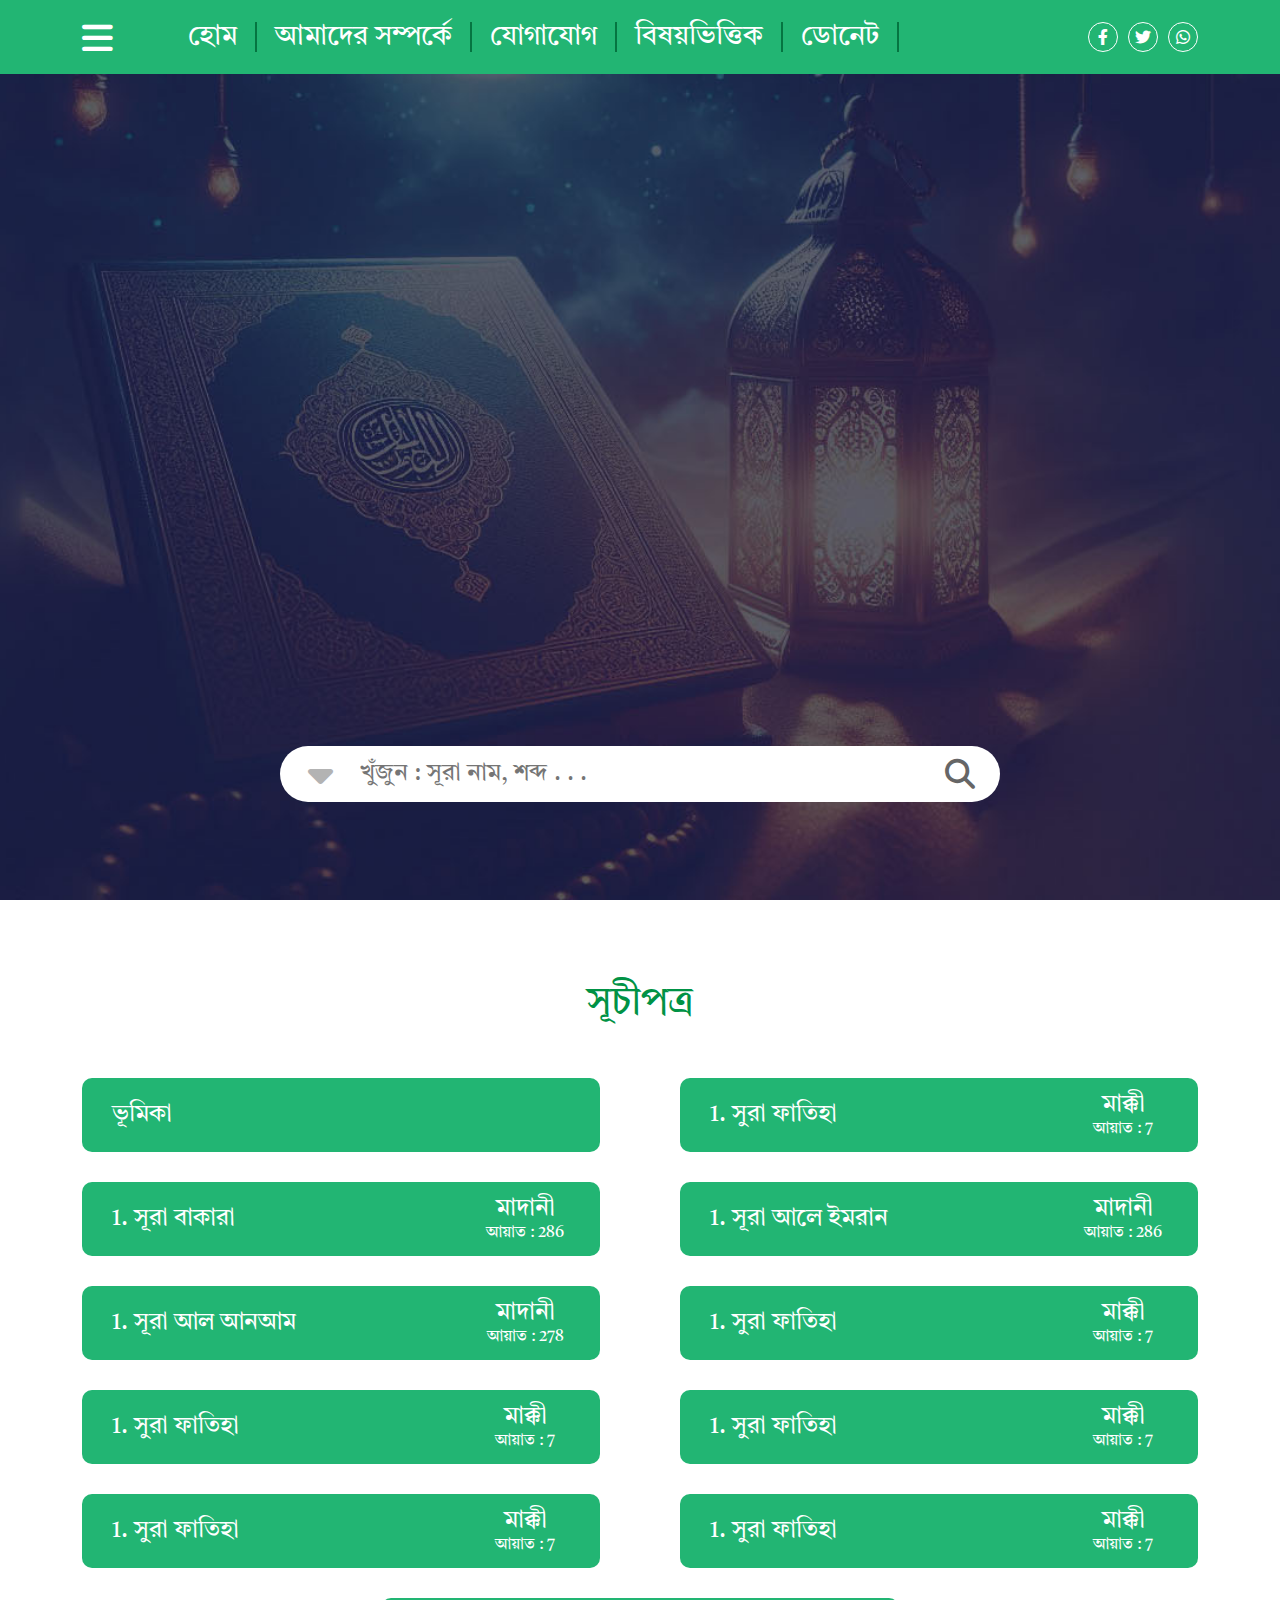
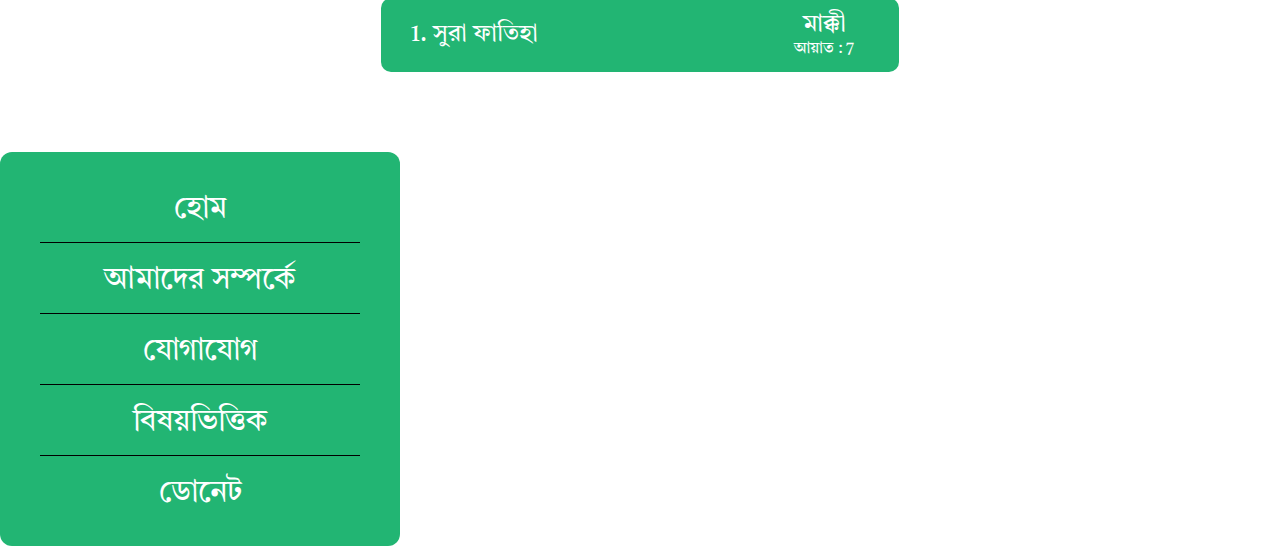
<file: index.html>
<!DOCTYPE html>
<html lang="en">

<head>
    <meta charset="UTF-8">
    <meta http-equiv="X-UA-Compatible" content="IE=edge">
    <meta name="viewport" content="width=device-width, initial-scale=1.0">
    <meta name="Classification" content="Quran">
    <meta name="identifier-URL" content="">
    <meta name="directory" content="submission">
    <meta name="category" content="Internet">
    <meta name="coverage" content="Worldwide">
    <meta name="distribution" content="Global">
    <meta name="rating" content="General">
    <meta name="target" content="all">
    <meta name="HandheldFriendly" content="True">
    <meta name="author" content="nextechcode">
    <meta name="developer" content="Alif Sagir">
    <meta name="developer-email" content="alifsagir99@gmail.com">
    <meta name="developer-company" content="nextechcode">
    <meta name="copyright" content="Quran">
    <meta name="revisit" content="1 days">
    <meta name="keywords"
        content="Quran, nextechcode, knowledge, religion, islam, muslim, salat, namaz, fasting, hajj, zakat,">
    <meta name="description" content="Personal-portfolio">
    <meta property="og:title" content="Amber-Personal-portfolio">
    <meta property="og:site_name" content="Amber-Personal-portfolio">
    <meta property="og:description" content="Amber-Personal-portfolio">
    <meta property="og:type" content="Personal portfolio">
    <meta property="og:url" content="/">
    <meta property="og:image" content="./assets/images/logo/dark_logo.png">
    <meta property="og:image:width" content="600">
    <meta property="og:image:height" content="315">
    <meta name="twitter:title" content="Amber Personal portfolio">
    <meta name="twitter:description" content="Amber Personal portfolio">
    <meta name="twitter:image" content="./assets/images/logo/dark_logo.png">
    <meta name="twitter:card" content="summary_large_image">
    <title>Tafimul Quran</title>
    <link rel="stylesheet" href="./assets/bootstrap/bootstrap.min.css">
    <link rel="stylesheet" href="./assets/icon/fontawesome-free-6.2.0-web/css/all.min.css">
    <link rel="stylesheet" href="./assets/styles/style.css">

</head>

<body>
    <!-- navigation area start -->
    <nav class="nav_area">
        <div class="container">
            <div class="nav_area_content">

                <!-- navbar icon start -->
                <a href="#" class="navbar_icon">
                    <i class="fa-solid fa-bars"></i>
                </a>
                <!-- navbar icon end -->

                <!-- menu area start -->
                <div class="memu_area">
                    <ul>
                        <li>
                            <a class="menu_ber" href="index.html">হোম</a>
                        </li>
                        <li>
                            <a class="menu_ber" href="about_us.html">আমাদের সম্পর্কে</a>
                        </li>
                        <li>
                            <a class="menu_ber" href="contact.html">যোগাযোগ</a>
                        </li>
                        <li>
                            <a class="menu_ber" href="subjective.html">বিষয়ভিত্তিক</a>
                        </li>
                        <li>
                            <a class="menu_ber" href="donate.html">ডোনেট</a>
                        </li>
                    </ul>
                </div>
                <!-- menu area end -->

                <!-- social media area start-->
                <div class="social_media_area">
                    <ul>
                        <li>
                            <a class="social_media_icon" href="#">
                                <i class="fa-brands fa-facebook-f"></i>
                            </a>
                        </li>
                        <li>
                            <a class="social_media_icon" href="#">
                                <i class="fa-brands fa-twitter"></i>
                            </a>
                        </li>
                        <li>
                            <a class="social_media_icon" href="#">
                                <i class="fa-brands fa-whatsapp"></i>
                            </a>
                        </li>
                    </ul>
                </div>
                <!-- social media area end-->

            </div>
        </div>
    </nav>
    <!-- navigation area end -->

    <!-- banner area start -->
    <div class="banner_icon_1">
        <div class="banner_area" style="background-image: url(./assets/images/banner_img/banner.jfif);">
            <div class="banner_icon">
                <div class="container">
                    <div class="banner_area_content">
                        <!-- search area start -->
                        <div class="search_area">
                            <form class="form_area" action="#">

                                <!-- drop_down_area start -->
                                <div class="drop_down_area">
                                    <button class="drop_down_botton">
                                        <i class="fa-solid fa-caret-down"></i>
                                    </button>
                                </div>
                                <!-- drop_down_area end -->

                                <!-- search_title_and_search_icon_area start -->
                                <div class="search_title_and_search_icon_area">
                                    <input class="input_area" type="text" placeholder="খুঁজুন : সূরা নাম, শব্দ . . . ">
                                    <a href="#" class="seaech_icon">
                                        <i class="fa-solid fa-magnifying-glass"></i>
                                    </a>

                                </div>
                                <!-- search_title_and_search_icon_area end -->

                            </form>
                        </div>
                        <!-- search area end -->
                    </div>
                </div>
            </div>

        </div>
    </div>
    <!-- banner area end -->


    <!-- table of contents start -->
    <div class="table_of_contents_area">
        <div class="container">
            <div class="table_of_contents_area_content">

                <!-- content area title start -->
                <div class="content_area_title">
                    <h2 class="title_text">
                        সূচীপত্র
                    </h2>
                </div>
                <!-- content area title end -->

                <!-- table_of_contents start -->
                <div class="table_of_contents">
                    <ul>
                        <!-- item start -->
                        <li>
                            <a href="#" class="item">
                                <div class="item_area">
                                    <!-- item_name area start -->
                                    <div class="item_name">
                                        <h2 class="item_name_title">
                                            ভূমিকা
                                        </h2>
                                    </div>
                                    <!-- item_name area end -->

                                    <!-- place and ayet area start -->
                                    <!-- <div class="place_and_ayet_area">
                                            <div class="place_and_ayet_area_content">
                                                <div class="place">
                                                    <h3 class="place_title">
                                                        মাদানী
                                                    </h3>
                                                </div>
                                                <div class="ayet_area">
                                                    <h3 class="ayet_title_and_name_area">
                                                        <span class="ayet_title">আয়াত : </span>
                                                        <span class="ayet_number">700</span>
                                                    </h3>
                                                </div>
                                            </div>
                                        </div> -->
                                    <!-- place and ayet area end -->
                                </div>
                            </a>
                        </li>
                        <!-- item end -->
                        <!-- item start -->
                        <li>
                            <a href="#" class="item">
                                <div class="item_area">
                                    <!-- item_name area start -->
                                    <div class="item_name">
                                        <h2 class="item_name_title">
                                            1. সুরা ফাতিহা
                                        </h2>
                                    </div>
                                    <!-- item_name area end -->

                                    <!-- place and ayet area start -->
                                    <div class="place_and_ayet_area">
                                        <div class="place_and_ayet_area_content">
                                            <div class="place">
                                                <h3 class="place_title">
                                                    মাক্কী
                                                </h3>
                                            </div>
                                            <div class="ayet_area">
                                                <h3 class="ayet_title_and_name_area">
                                                    <span class="ayet_title">আয়াত : </span>
                                                    <span class="ayet_number">7</span>
                                                </h3>
                                            </div>
                                        </div>
                                    </div>
                                    <!-- place and ayet area end -->
                                </div>
                            </a>
                        </li>
                        <!-- item end -->
                        <!-- item start -->
                        <li>
                            <a href="#" class="item">
                                <div class="item_area">
                                    <!-- item_name area start -->
                                    <div class="item_name">
                                        <h2 class="item_name_title">
                                            1. সূরা বাকারা
                                        </h2>
                                    </div>
                                    <!-- item_name area end -->

                                    <!-- place and ayet area start -->
                                    <div class="place_and_ayet_area">
                                        <div class="place_and_ayet_area_content">
                                            <div class="place">
                                                <h3 class="place_title">
                                                    মাদানী
                                                </h3>
                                            </div>
                                            <div class="ayet_area">
                                                <h3 class="ayet_title_and_name_area">
                                                    <span class="ayet_title">আয়াত : </span>
                                                    <span class="ayet_number">286</span>
                                                </h3>
                                            </div>
                                        </div>
                                    </div>
                                    <!-- place and ayet area end -->
                                </div>
                            </a>
                        </li>
                        <!-- item end -->
                        <!-- item start -->
                        <li>
                            <a href="#" class="item">
                                <div class="item_area">
                                    <!-- item_name area start -->
                                    <div class="item_name">
                                        <h2 class="item_name_title">
                                            1. সূরা আলে ইমরান
                                        </h2>
                                    </div>
                                    <!-- item_name area end -->

                                    <!-- place and ayet area start -->
                                    <div class="place_and_ayet_area">
                                        <div class="place_and_ayet_area_content">
                                            <div class="place">
                                                <h3 class="place_title">
                                                    মাদানী
                                                </h3>
                                            </div>
                                            <div class="ayet_area">
                                                <h3 class="ayet_title_and_name_area">
                                                    <span class="ayet_title">আয়াত : </span>
                                                    <span class="ayet_number">286</span>
                                                </h3>
                                            </div>
                                        </div>
                                    </div>
                                    <!-- place and ayet area end -->
                                </div>
                            </a>
                        </li>
                        <!-- item end -->
                        <!-- item start -->
                        <li>
                            <a href="#" class="item">
                                <div class="item_area">
                                    <!-- item_name area start -->
                                    <div class="item_name">
                                        <h2 class="item_name_title">
                                            1. সূরা আল আনআম
                                        </h2>
                                    </div>
                                    <!-- item_name area end -->

                                    <!-- place and ayet area start -->
                                    <div class="place_and_ayet_area">
                                        <div class="place_and_ayet_area_content">
                                            <div class="place">
                                                <h3 class="place_title">
                                                    মাদানী
                                                </h3>
                                            </div>
                                            <div class="ayet_area">
                                                <h3 class="ayet_title_and_name_area">
                                                    <span class="ayet_title">আয়াত : </span>
                                                    <span class="ayet_number">278</span>
                                                </h3>
                                            </div>
                                        </div>
                                    </div>
                                    <!-- place and ayet area end -->
                                </div>
                            </a>
                        </li>
                        <!-- item end -->
                        <!-- item start -->
                        <li>
                            <a href="#" class="item">
                                <div class="item_area">
                                    <!-- item_name area start -->
                                    <div class="item_name">
                                        <h2 class="item_name_title">
                                            1. সুরা ফাতিহা
                                        </h2>
                                    </div>
                                    <!-- item_name area end -->

                                    <!-- place and ayet area start -->
                                    <div class="place_and_ayet_area">
                                        <div class="place_and_ayet_area_content">
                                            <div class="place">
                                                <h3 class="place_title">
                                                    মাক্কী
                                                </h3>
                                            </div>
                                            <div class="ayet_area">
                                                <h3 class="ayet_title_and_name_area">
                                                    <span class="ayet_title">আয়াত : </span>
                                                    <span class="ayet_number">7</span>
                                                </h3>
                                            </div>
                                        </div>
                                    </div>
                                    <!-- place and ayet area end -->
                                </div>
                            </a>
                        </li>
                        <!-- item end -->
                        <!-- item start -->
                        <li>
                            <a href="#" class="item">
                                <div class="item_area">
                                    <!-- item_name area start -->
                                    <div class="item_name">
                                        <h2 class="item_name_title">
                                            1. সুরা ফাতিহা
                                        </h2>
                                    </div>
                                    <!-- item_name area end -->

                                    <!-- place and ayet area start -->
                                    <div class="place_and_ayet_area">
                                        <div class="place_and_ayet_area_content">
                                            <div class="place">
                                                <h3 class="place_title">
                                                    মাক্কী
                                                </h3>
                                            </div>
                                            <div class="ayet_area">
                                                <h3 class="ayet_title_and_name_area">
                                                    <span class="ayet_title">আয়াত : </span>
                                                    <span class="ayet_number">7</span>
                                                </h3>
                                            </div>
                                        </div>
                                    </div>
                                    <!-- place and ayet area end -->
                                </div>
                            </a>
                        </li>
                        <!-- item end -->
                        <!-- item start -->
                        <li>
                            <a href="#" class="item">
                                <div class="item_area">
                                    <!-- item_name area start -->
                                    <div class="item_name">
                                        <h2 class="item_name_title">
                                            1. সুরা ফাতিহা
                                        </h2>
                                    </div>
                                    <!-- item_name area end -->

                                    <!-- place and ayet area start -->
                                    <div class="place_and_ayet_area">
                                        <div class="place_and_ayet_area_content">
                                            <div class="place">
                                                <h3 class="place_title">
                                                    মাক্কী
                                                </h3>
                                            </div>
                                            <div class="ayet_area">
                                                <h3 class="ayet_title_and_name_area">
                                                    <span class="ayet_title">আয়াত : </span>
                                                    <span class="ayet_number">7</span>
                                                </h3>
                                            </div>
                                        </div>
                                    </div>
                                    <!-- place and ayet area end -->
                                </div>
                            </a>
                        </li>
                        <!-- item end -->
                        <!-- item start -->
                        <li>
                            <a href="#" class="item">
                                <div class="item_area">
                                    <!-- item_name area start -->
                                    <div class="item_name">
                                        <h2 class="item_name_title">
                                            1. সুরা ফাতিহা
                                        </h2>
                                    </div>
                                    <!-- item_name area end -->

                                    <!-- place and ayet area start -->
                                    <div class="place_and_ayet_area">
                                        <div class="place_and_ayet_area_content">
                                            <div class="place">
                                                <h3 class="place_title">
                                                    মাক্কী
                                                </h3>
                                            </div>
                                            <div class="ayet_area">
                                                <h3 class="ayet_title_and_name_area">
                                                    <span class="ayet_title">আয়াত : </span>
                                                    <span class="ayet_number">7</span>
                                                </h3>
                                            </div>
                                        </div>
                                    </div>
                                    <!-- place and ayet area end -->
                                </div>
                            </a>
                        </li>
                        <!-- item end -->
                        <!-- item start -->
                        <li>
                            <a href="#" class="item">
                                <div class="item_area">
                                    <!-- item_name area start -->
                                    <div class="item_name">
                                        <h2 class="item_name_title">
                                            1. সুরা ফাতিহা
                                        </h2>
                                    </div>
                                    <!-- item_name area end -->

                                    <!-- place and ayet area start -->
                                    <div class="place_and_ayet_area">
                                        <div class="place_and_ayet_area_content">
                                            <div class="place">
                                                <h3 class="place_title">
                                                    মাক্কী
                                                </h3>
                                            </div>
                                            <div class="ayet_area">
                                                <h3 class="ayet_title_and_name_area">
                                                    <span class="ayet_title">আয়াত : </span>
                                                    <span class="ayet_number">7</span>
                                                </h3>
                                            </div>
                                        </div>
                                    </div>
                                    <!-- place and ayet area end -->
                                </div>
                            </a>
                        </li>
                        <!-- item end -->
                        <!-- item start -->
                        <li>
                            <a href="#" class="item">
                                <div class="item_area">
                                    <!-- item_name area start -->
                                    <div class="item_name">
                                        <h2 class="item_name_title">
                                            1. সুরা ফাতিহা
                                        </h2>
                                    </div>
                                    <!-- item_name area end -->

                                    <!-- place and ayet area start -->
                                    <div class="place_and_ayet_area">
                                        <div class="place_and_ayet_area_content">
                                            <div class="place">
                                                <h3 class="place_title">
                                                    মাক্কী
                                                </h3>
                                            </div>
                                            <div class="ayet_area">
                                                <h3 class="ayet_title_and_name_area">
                                                    <span class="ayet_title">আয়াত : </span>
                                                    <span class="ayet_number">7</span>
                                                </h3>
                                            </div>
                                        </div>
                                    </div>
                                    <!-- place and ayet area end -->
                                </div>
                            </a>
                        </li>
                        <!-- item end -->

                    </ul>
                </div>
                <!-- table_of_contents end-->

            </div>
        </div>
    </div>
    <!-- table of contents end -->


    <!-- site_menu_ber area start -->
    <div class="site_menu_ber">
        <div class="site_menu_ber_content">

            <ul>
                <li>
                    <a href="index.html"> হোম</a>
                </li>
                <li>
                    <a href="about_us.html">আমাদের সম্পর্কে</a>
                </li>
                <li>
                    <a href="contact.html">যোগাযোগ</a>
                </li>
                <li>
                    <a href="subjective.html">বিষয়ভিত্তিক</a>
                </li>
                <li>
                    <a href="donate.html">ডোনেট</a>
                </li>
            </ul>

        </div>
    </div>
    <!-- site_menu_ber area end-->

</body>

</html>
</file>
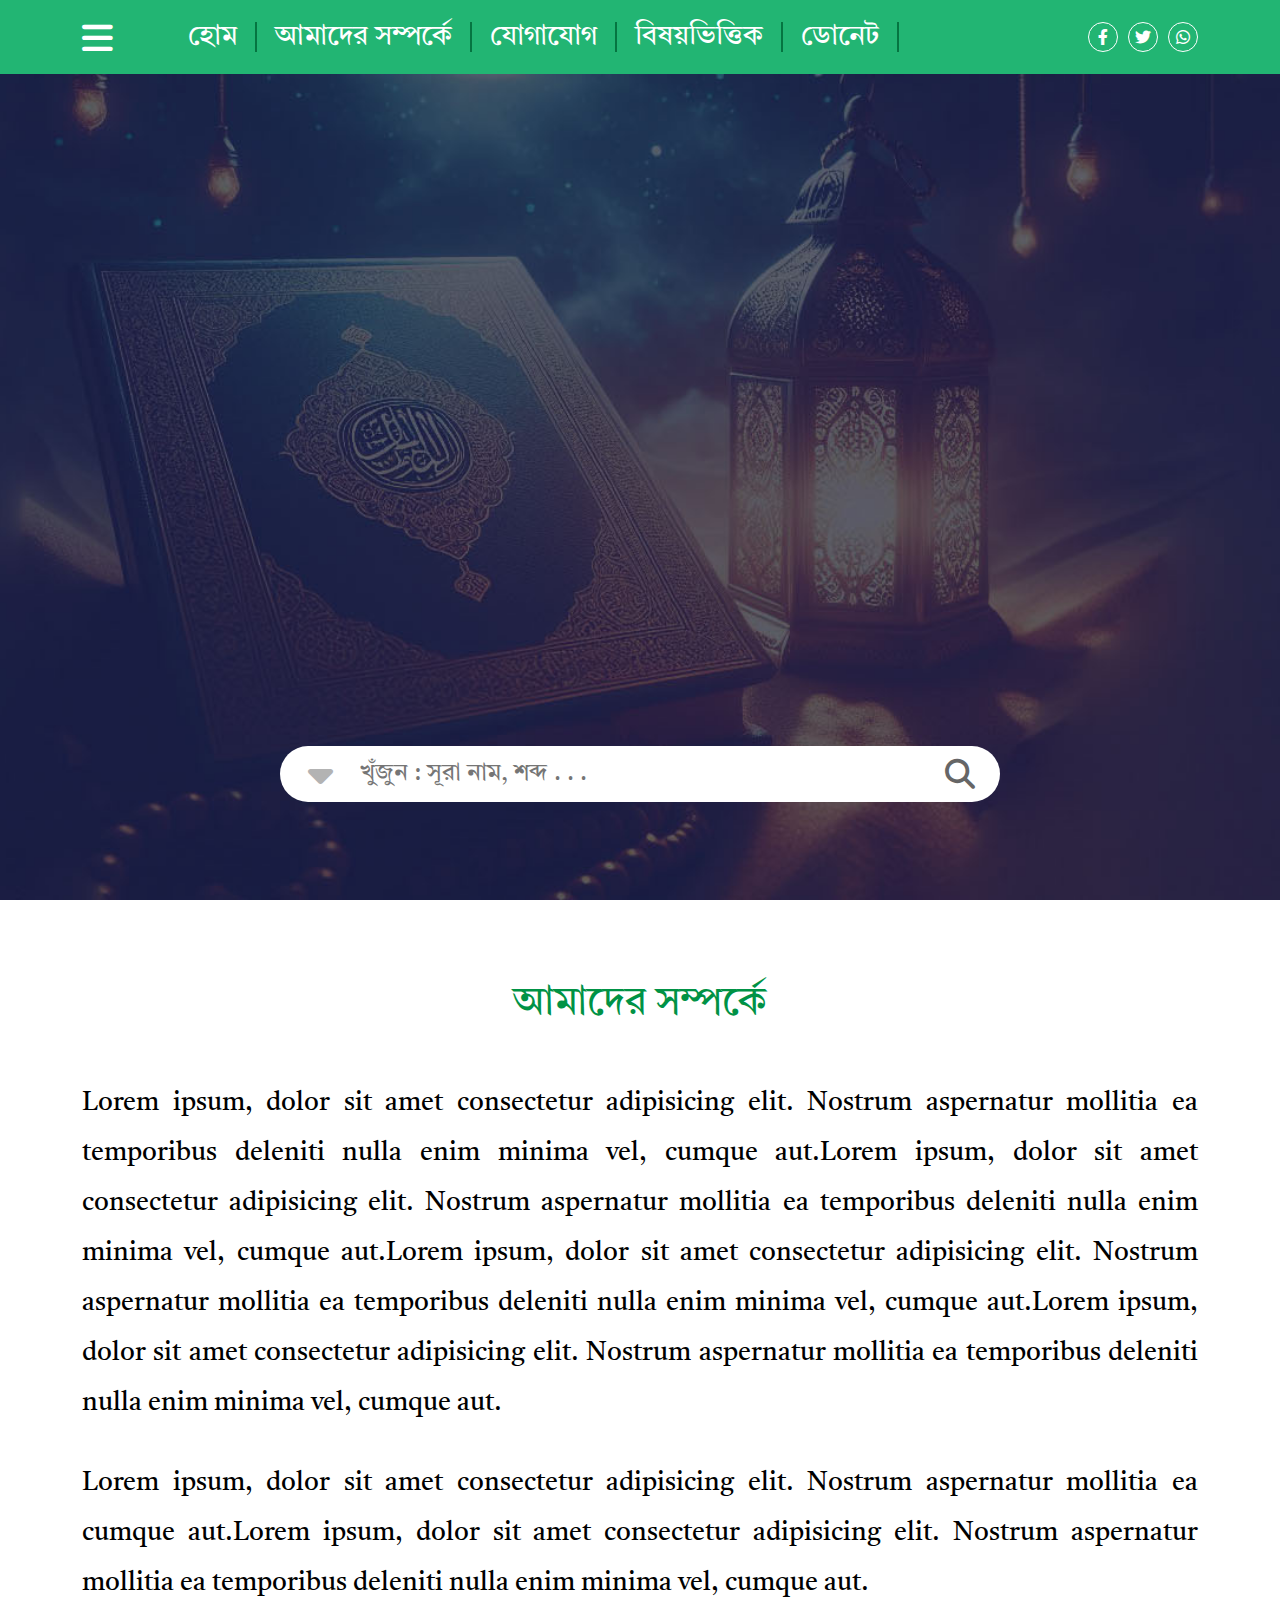
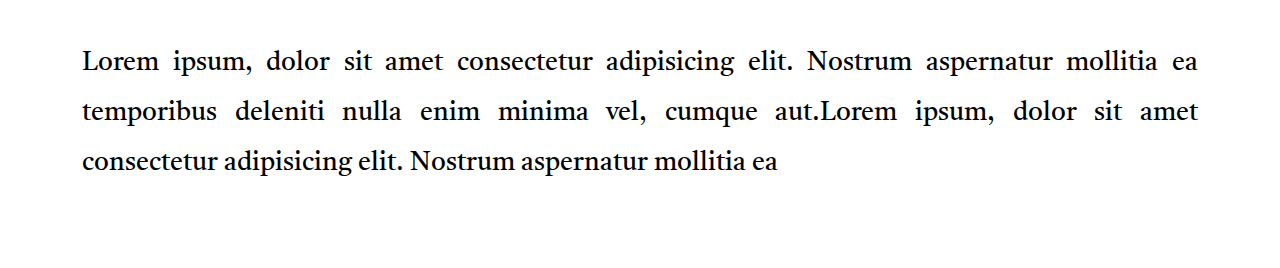
<file: about_us.html>
<!DOCTYPE html>
<html lang="en">

<head>
    <meta charset="UTF-8">
    <meta http-equiv="X-UA-Compatible" content="IE=edge">
    <meta name="viewport" content="width=device-width, initial-scale=1.0">
    <meta name="Classification" content="Quran">
    <meta name="identifier-URL" content="">
    <meta name="directory" content="submission">
    <meta name="category" content="Internet">
    <meta name="coverage" content="Worldwide">
    <meta name="distribution" content="Global">
    <meta name="rating" content="General">
    <meta name="target" content="all">
    <meta name="HandheldFriendly" content="True">
    <meta name="author" content="nextechcode">
    <meta name="developer" content="Alif Sagir">
    <meta name="developer-email" content="alifsagir99@gmail.com">
    <meta name="developer-company" content="nextechcode">
    <meta name="copyright" content="Quran">
    <meta name="revisit" content="1 days">
    <meta name="keywords"
        content="Quran, nextechcode, knowledge, religion, islam, muslim, salat, namaz, fasting, hajj, zakat,">
    <meta name="description" content="Personal-portfolio">
    <meta property="og:title" content="Amber-Personal-portfolio">
    <meta property="og:site_name" content="Amber-Personal-portfolio">
    <meta property="og:description" content="Amber-Personal-portfolio">
    <meta property="og:type" content="Personal portfolio">
    <meta property="og:url" content="/">
    <meta property="og:image" content="./assets/images/logo/dark_logo.png">
    <meta property="og:image:width" content="600">
    <meta property="og:image:height" content="315">
    <meta name="twitter:title" content="Amber Personal portfolio">
    <meta name="twitter:description" content="Amber Personal portfolio">
    <meta name="twitter:image" content="./assets/images/logo/dark_logo.png">
    <meta name="twitter:card" content="summary_large_image">
    <title>Tafimul Quran</title>
    <link rel="stylesheet" href="./assets/bootstrap/bootstrap.min.css">
    <link rel="stylesheet" href="./assets/icon/fontawesome-free-6.2.0-web/css/all.min.css">
    <link rel="stylesheet" href="./assets/styles/style.css">

</head>

<body>
    <!-- navigation area start -->
    <nav class="nav_area">
        <div class="container">
            <div class="nav_area_content">

                <!-- navbar icon start -->
                <a href="#" class="navbar_icon">
                    <i class="fa-solid fa-bars"></i>
                </a>
                <!-- navbar icon end -->

                <!-- menu area start -->
                <div class="memu_area">
                    <ul>
                        <li>
                            <a class="menu_ber" href="index.html">হোম</a>
                        </li>
                        <li>
                            <a class="menu_ber" href="about_us.html">আমাদের সম্পর্কে</a>
                        </li>
                        <li>
                            <a class="menu_ber" href="contact.html">যোগাযোগ</a>
                        </li>
                        <li>
                            <a class="menu_ber" href="subjective.html">বিষয়ভিত্তিক</a>
                        </li>
                        <li>
                            <a class="menu_ber" href="donate.html">ডোনেট</a>
                        </li>
                    </ul>
                </div>
                <!-- menu area end -->

                <!-- social media area start-->
                <div class="social_media_area">
                    <ul>
                        <li>
                            <a class="social_media_icon" href="#">
                                <i class="fa-brands fa-facebook-f"></i>
                            </a>
                        </li>
                        <li>
                            <a class="social_media_icon" href="#">
                                <i class="fa-brands fa-twitter"></i>
                            </a>
                        </li>
                        <li>
                            <a class="social_media_icon" href="#">
                                <i class="fa-brands fa-whatsapp"></i>
                            </a>
                        </li>
                    </ul>
                </div>
                <!-- social media area end-->

            </div>
        </div>
    </nav>
    <!-- navigation area end -->

    <!-- banner area start -->
    <div class="banner_icon_1">
        <div class="banner_area" style="background-image: url(./assets/images/banner_img/banner.jfif);">
            <div class="banner_icon">
                <div class="container">
                    <div class="banner_area_content">
                        <!-- search area start -->
                        <div class="search_area">
                            <form class="form_area" action="#">

                                <!-- drop_down_area start -->
                                <div class="drop_down_area">
                                    <button class="drop_down_botton">
                                        <i class="fa-solid fa-caret-down"></i>
                                    </button>
                                </div>
                                <!-- drop_down_area end -->

                                <!-- search_title_and_search_icon_area start -->
                                <div class="search_title_and_search_icon_area">
                                    <input class="input_area" type="text" placeholder="খুঁজুন : সূরা নাম, শব্দ . . . ">
                                    <a href="#" class="seaech_icon">
                                        <i class="fa-solid fa-magnifying-glass"></i>
                                    </a>

                                </div>
                                <!-- search_title_and_search_icon_area end -->

                            </form>
                        </div>
                        <!-- search area end -->
                    </div>
                </div>
            </div>

        </div>
    </div>
    <!-- banner area end -->
    <!-- banner area end -->

    <!-- about us content start -->
    <div class="about_us_area">
        <div class="container">
            <div class="about_us_area_content">

                <!-- content area title start -->
                <div class="content_area_title">
                    <h2 class="title_text">
                        আমাদের সম্পর্কে
                    </h2>
                </div>
                <!-- content area title end -->

                <!-- about_us_content start-->
                <div class="about_us_content">
                    <p class="content_text">
                        <span class="text_area">
                            Lorem ipsum, dolor sit amet consectetur adipisicing elit. Nostrum aspernatur mollitia ea
                            temporibus deleniti nulla enim minima vel, cumque aut.Lorem ipsum, dolor sit amet
                            consectetur adipisicing elit. Nostrum aspernatur mollitia ea
                            temporibus deleniti nulla enim minima vel, cumque aut.Lorem ipsum, dolor sit amet
                            consectetur adipisicing elit. Nostrum aspernatur mollitia ea
                            temporibus deleniti nulla enim minima vel, cumque aut.Lorem ipsum, dolor sit amet
                            consectetur adipisicing elit. Nostrum aspernatur mollitia ea
                            temporibus deleniti nulla enim minima vel, cumque aut.
                        </span>
                        <span class="text_area">
                            Lorem ipsum, dolor sit amet consectetur adipisicing elit. Nostrum aspernatur mollitia ea
                            cumque aut.Lorem ipsum, dolor sit amet consectetur adipisicing elit. Nostrum aspernatur
                            mollitia ea
                            temporibus deleniti nulla enim minima vel, cumque aut.
                        </span>
                        <span class="text_area">
                            Lorem ipsum, dolor sit amet consectetur adipisicing elit. Nostrum aspernatur mollitia ea
                            temporibus deleniti nulla enim minima vel, cumque aut.Lorem ipsum, dolor sit amet
                            consectetur adipisicing elit. Nostrum aspernatur mollitia ea

                        </span>

                    </p>
                </div>
                <!-- about_us_content end-->

            </div>
        </div>
    </div>
    <!-- about us content end -->

</body>

</html>
</file>
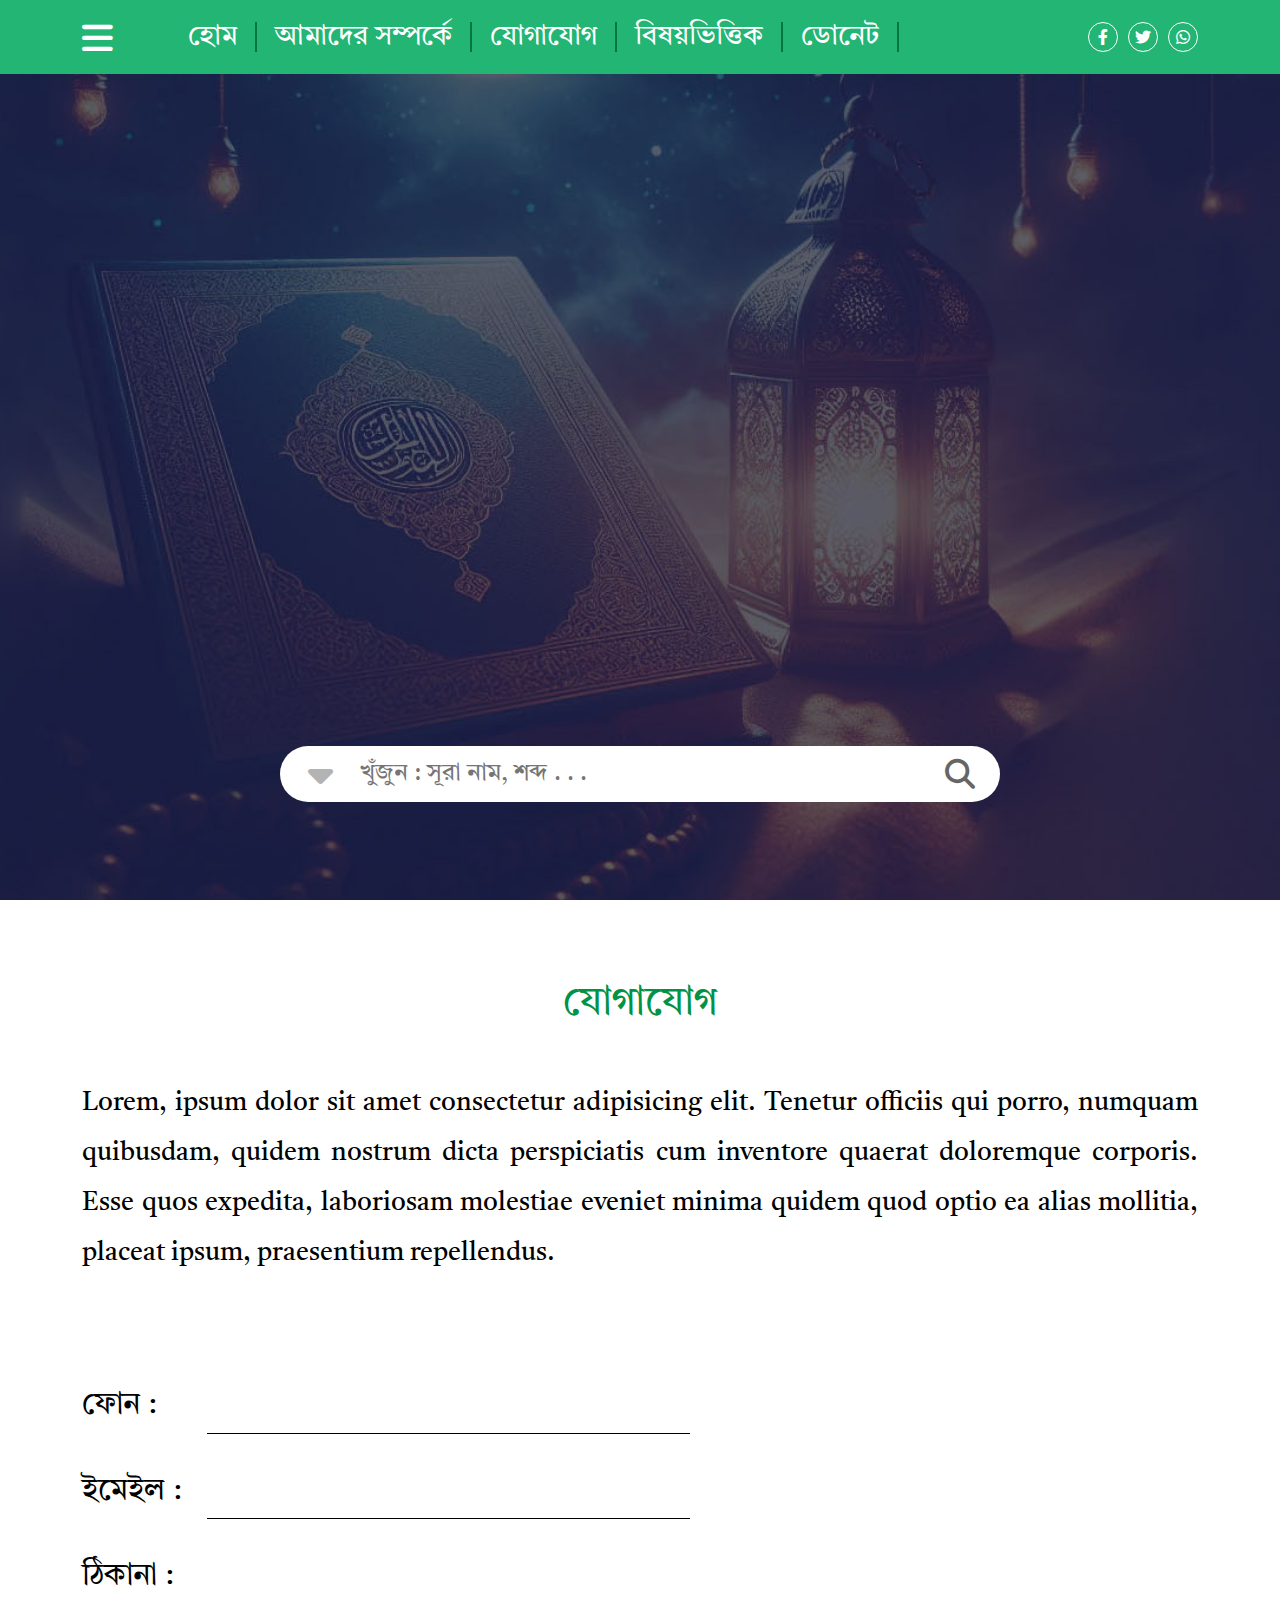
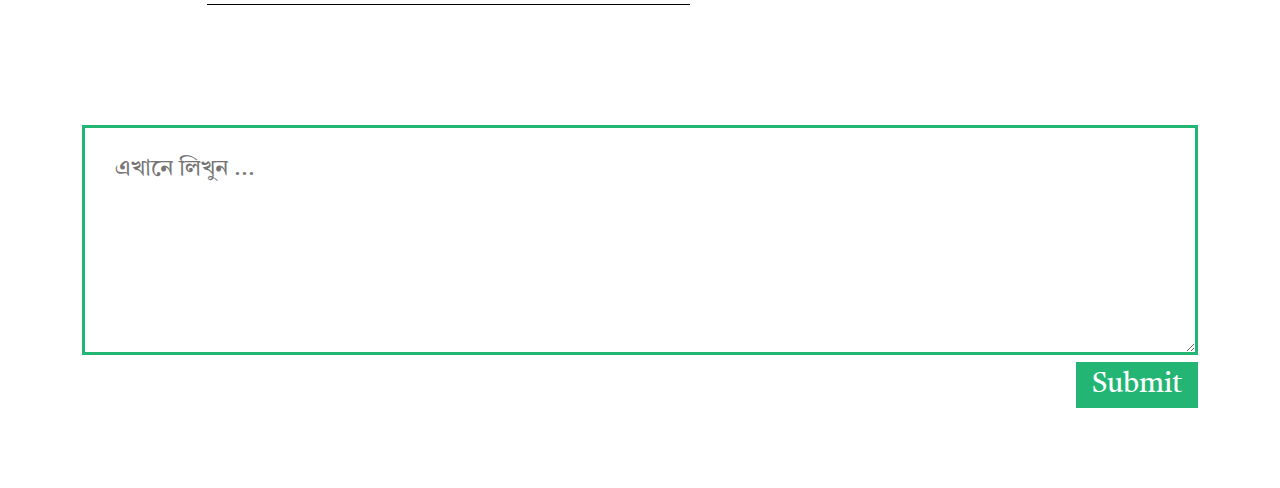
<file: contact.html>
<!DOCTYPE html>
<html lang="en">

<head>
    <meta charset="UTF-8">
    <meta http-equiv="X-UA-Compatible" content="IE=edge">
    <meta name="viewport" content="width=device-width, initial-scale=1.0">
    <meta name="Classification" content="Quran">
    <meta name="identifier-URL" content="">
    <meta name="directory" content="submission">
    <meta name="category" content="Internet">
    <meta name="coverage" content="Worldwide">
    <meta name="distribution" content="Global">
    <meta name="rating" content="General">
    <meta name="target" content="all">
    <meta name="HandheldFriendly" content="True">
    <meta name="author" content="nextechcode">
    <meta name="developer" content="Alif Sagir">
    <meta name="developer-email" content="alifsagir99@gmail.com">
    <meta name="developer-company" content="nextechcode">
    <meta name="copyright" content="Quran">
    <meta name="revisit" content="1 days">
    <meta name="keywords"
        content="Quran, nextechcode, knowledge, religion, islam, muslim, salat, namaz, fasting, hajj, zakat,">
    <meta name="description" content="Personal-portfolio">
    <meta property="og:title" content="Amber-Personal-portfolio">
    <meta property="og:site_name" content="Amber-Personal-portfolio">
    <meta property="og:description" content="Amber-Personal-portfolio">
    <meta property="og:type" content="Personal portfolio">
    <meta property="og:url" content="/">
    <meta property="og:image" content="./assets/images/logo/dark_logo.png">
    <meta property="og:image:width" content="600">
    <meta property="og:image:height" content="315">
    <meta name="twitter:title" content="Amber Personal portfolio">
    <meta name="twitter:description" content="Amber Personal portfolio">
    <meta name="twitter:image" content="./assets/images/logo/dark_logo.png">
    <meta name="twitter:card" content="summary_large_image">
    <title>Tafimul Quran</title>
    <link rel="stylesheet" href="./assets/bootstrap/bootstrap.min.css">
    <link rel="stylesheet" href="./assets/icon/fontawesome-free-6.2.0-web/css/all.min.css">
    <link rel="stylesheet" href="./assets/styles/style.css">

</head>

<body>
    <!-- navigation area start -->
    <nav class="nav_area">
        <div class="container">
            <div class="nav_area_content">

                <!-- navbar icon start -->
                <a href="#" class="navbar_icon">
                    <i class="fa-solid fa-bars"></i>
                </a>
                <!-- navbar icon end -->

                <!-- menu area start -->
                <div class="memu_area">
                    <ul>
                        <li>
                            <a class="menu_ber" href="index.html">হোম</a>
                        </li>
                        <li>
                            <a class="menu_ber" href="about_us.html">আমাদের সম্পর্কে</a>
                        </li>
                        <li>
                            <a class="menu_ber" href="contact.html">যোগাযোগ</a>
                        </li>
                        <li>
                            <a class="menu_ber" href="subjective.html">বিষয়ভিত্তিক</a>
                        </li>
                        <li>
                            <a class="menu_ber" href="donate.html">ডোনেট</a>
                        </li>
                    </ul>
                </div>
                <!-- menu area end -->

                <!-- social media area start-->
                <div class="social_media_area">
                    <ul>
                        <li>
                            <a class="social_media_icon" href="#">
                                <i class="fa-brands fa-facebook-f"></i>
                            </a>
                        </li>
                        <li>
                            <a class="social_media_icon" href="#">
                                <i class="fa-brands fa-twitter"></i>
                            </a>
                        </li>
                        <li>
                            <a class="social_media_icon" href="#">
                                <i class="fa-brands fa-whatsapp"></i>
                            </a>
                        </li>
                    </ul>
                </div>
                <!-- social media area end-->

            </div>
        </div>
    </nav>
    <!-- navigation area end -->

    <!-- banner area start -->
    <div class="banner_icon_1">
        <div class="banner_area" style="background-image: url(./assets/images/banner_img/banner.jfif);">
            <div class="banner_icon">
                <div class="container">
                    <div class="banner_area_content">
                        <!-- search area start -->
                        <div class="search_area">
                            <form class="form_area" action="#">

                                <!-- drop_down_area start -->
                                <div class="drop_down_area">
                                    <button class="drop_down_botton">
                                        <i class="fa-solid fa-caret-down"></i>
                                    </button>
                                </div>
                                <!-- drop_down_area end -->

                                <!-- search_title_and_search_icon_area start -->
                                <div class="search_title_and_search_icon_area">
                                    <input class="input_area" type="text" placeholder="খুঁজুন : সূরা নাম, শব্দ . . . ">
                                    <a href="#" class="seaech_icon">
                                        <i class="fa-solid fa-magnifying-glass"></i>
                                    </a>

                                </div>
                                <!-- search_title_and_search_icon_area end -->

                            </form>
                        </div>
                        <!-- search area end -->
                    </div>
                </div>
            </div>

        </div>
    </div>
    <!-- banner area end -->


    <!-- contact area content start -->
    <div class="contact_area">
        <div class="container">
            <div class="contact_area_content">

                <!-- content area title start -->
                <div class="content_area_title">
                    <h2 class="title_text">
                        যোগাযোগ
                    </h2>
                </div>
                <!-- content area title end -->

                <!-- contact content start -->
                <div class="contact_content">
                    <!-- contact_form start -->
                    <form action="#" class="contact_form">
                        <div class="contact_text_area">
                            <h2 class="contact_text">
                                Lorem, ipsum dolor sit amet consectetur adipisicing elit. Tenetur officiis qui porro,
                                numquam quibusdam, quidem nostrum dicta perspiciatis cum inventore quaerat doloremque
                                corporis. Esse quos expedita, laboriosam molestiae eveniet minima quidem quod optio ea
                                alias mollitia, placeat ipsum, praesentium repellendus.

                            </h2>
                        </div>
                        <!-- input_area start -->
                        <div class="input_area">
                            <div class="contact_input_area">
                                <div class="label_and_input">
                                    <label for="">ফোন :</label>
                                    <input type="phone">
                                </div>

                                <div class="label_and_input">
                                    <label for="">ইমেইল :</label>
                                    <input type="email">
                                </div>

                                <div class="label_and_input">
                                    <label for="">ঠিকানা :</label>
                                    <input type="text">
                                </div>

                            </div>
                            <div class="contact_message_area">
                                <textarea name="#" id="#" cols="" rows="" placeholder="এখানে লিখুন ..."></textarea>
                            </div>
                            <div class="contact_button_area">
                                <button class="submit_button">Submit</button>
                            </div>

                        </div>
                        <!-- input_area end -->
                    </form>
                    <!-- contact_form end -->
                </div>
                <!-- contact content end -->

            </div>
        </div>
    </div>
    <!-- contact area content end -->

</body>

</html>
</file>
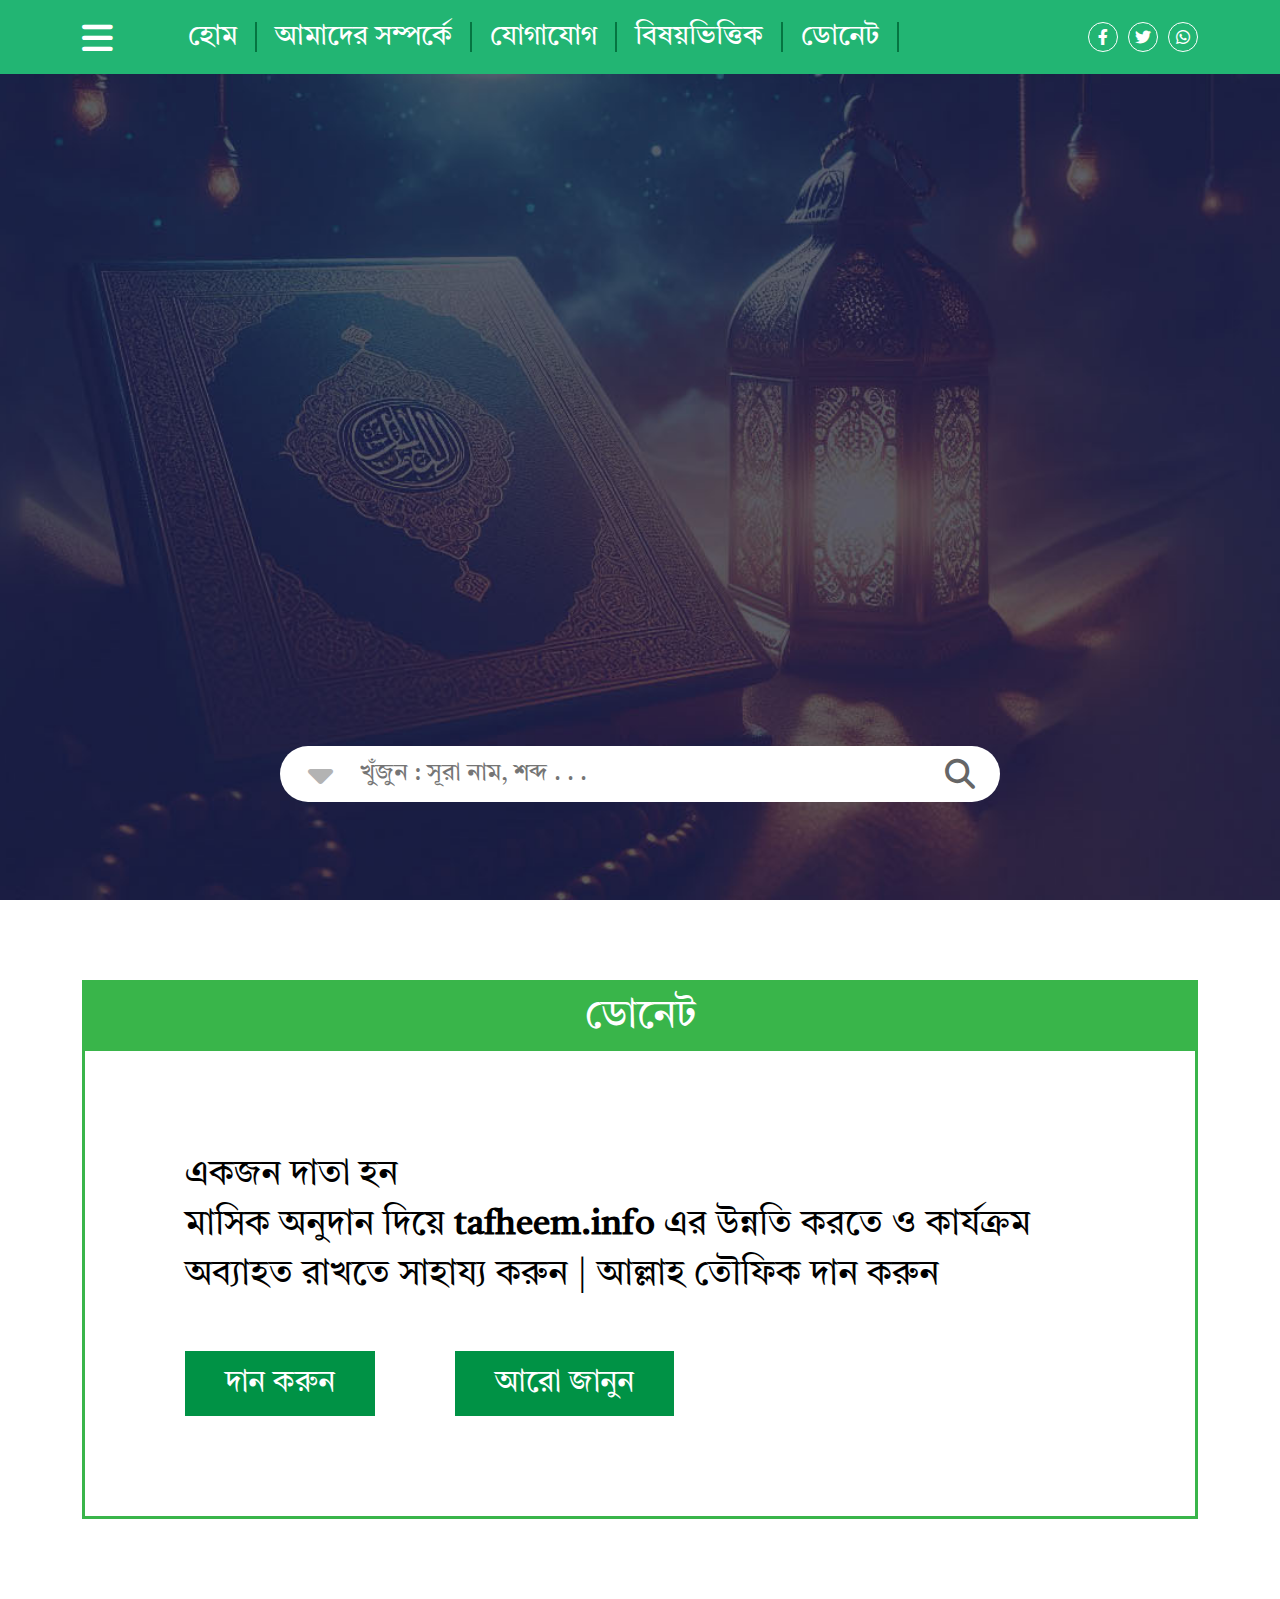
<file: donate.html>
<!DOCTYPE html>
<html lang="en">

<head>
    <meta charset="UTF-8">
    <meta http-equiv="X-UA-Compatible" content="IE=edge">
    <meta name="viewport" content="width=device-width, initial-scale=1.0">
    <meta name="Classification" content="Quran">
    <meta name="identifier-URL" content="">
    <meta name="directory" content="submission">
    <meta name="category" content="Internet">
    <meta name="coverage" content="Worldwide">
    <meta name="distribution" content="Global">
    <meta name="rating" content="General">
    <meta name="target" content="all">
    <meta name="HandheldFriendly" content="True">
    <meta name="author" content="nextechcode">
    <meta name="developer" content="Alif Sagir">
    <meta name="developer-email" content="alifsagir99@gmail.com">
    <meta name="developer-company" content="nextechcode">
    <meta name="copyright" content="Quran">
    <meta name="revisit" content="1 days">
    <meta name="keywords"
        content="Quran, nextechcode, knowledge, religion, islam, muslim, salat, namaz, fasting, hajj, zakat,">
    <meta name="description" content="Personal-portfolio">
    <meta property="og:title" content="Amber-Personal-portfolio">
    <meta property="og:site_name" content="Amber-Personal-portfolio">
    <meta property="og:description" content="Amber-Personal-portfolio">
    <meta property="og:type" content="Personal portfolio">
    <meta property="og:url" content="/">
    <meta property="og:image" content="./assets/images/logo/dark_logo.png">
    <meta property="og:image:width" content="600">
    <meta property="og:image:height" content="315">
    <meta name="twitter:title" content="Amber Personal portfolio">
    <meta name="twitter:description" content="Amber Personal portfolio">
    <meta name="twitter:image" content="./assets/images/logo/dark_logo.png">
    <meta name="twitter:card" content="summary_large_image">
    <title>Tafimul Quran</title>
    <link rel="stylesheet" href="./assets/bootstrap/bootstrap.min.css">
    <link rel="stylesheet" href="./assets/icon/fontawesome-free-6.2.0-web/css/all.min.css">
    <link rel="stylesheet" href="./assets/styles/style.css">

</head>

<body>
    <!-- navigation area start -->
    <nav class="nav_area">
        <div class="container">
            <div class="nav_area_content">

                <!-- navbar icon start -->
                <a href="#" class="navbar_icon">
                    <i class="fa-solid fa-bars"></i>
                </a>
                <!-- navbar icon end -->

                <!-- menu area start -->
                <div class="memu_area">
                    <ul>
                        <li>
                            <a class="menu_ber" href="index.html">হোম</a>
                        </li>
                        <li>
                            <a class="menu_ber" href="about_us.html">আমাদের সম্পর্কে</a>
                        </li>
                        <li>
                            <a class="menu_ber" href="contact.html">যোগাযোগ</a>
                        </li>
                        <li>
                            <a class="menu_ber" href="subjective.html">বিষয়ভিত্তিক</a>
                        </li>
                        <li>
                            <a class="menu_ber" href="donate.html">ডোনেট</a>
                        </li>
                    </ul>
                </div>
                <!-- menu area end -->

                <!-- social media area start-->
                <div class="social_media_area">
                    <ul>
                        <li>
                            <a class="social_media_icon" href="#">
                                <i class="fa-brands fa-facebook-f"></i>
                            </a>
                        </li>
                        <li>
                            <a class="social_media_icon" href="#">
                                <i class="fa-brands fa-twitter"></i>
                            </a>
                        </li>
                        <li>
                            <a class="social_media_icon" href="#">
                                <i class="fa-brands fa-whatsapp"></i>
                            </a>
                        </li>
                    </ul>
                </div>
                <!-- social media area end-->

            </div>
        </div>
    </nav>
    <!-- navigation area end -->

     <!-- banner area start -->
     <div class="banner_icon_1">
        <div class="banner_area" style="background-image: url(./assets/images/banner_img/banner.jfif);">
            <div class="banner_icon">
                <div class="container">
                    <div class="banner_area_content">
                        <!-- search area start -->
                        <div class="search_area">
                            <form class="form_area" action="#">

                                <!-- drop_down_area start -->
                                <div class="drop_down_area">
                                    <button class="drop_down_botton">
                                        <i class="fa-solid fa-caret-down"></i>
                                    </button>
                                </div>
                                <!-- drop_down_area end -->

                                <!-- search_title_and_search_icon_area start -->
                                <div class="search_title_and_search_icon_area">
                                    <input class="input_area" type="text" placeholder="খুঁজুন : সূরা নাম, শব্দ . . . ">
                                    <a href="#" class="seaech_icon">
                                        <i class="fa-solid fa-magnifying-glass"></i>
                                    </a>

                                </div>
                                <!-- search_title_and_search_icon_area end -->

                            </form>
                        </div>
                        <!-- search area end -->
                    </div>
                </div>
            </div>

        </div>
    </div>
    <!-- banner area end -->

    <!-- donet area start -->
    <div class="donet_area">
        <div class="container">
            <div class="donet_area_content">

                <!-- content area title start -->
                <div class="content_area_title edit1_content_area_title">
                    <h2 class="title_text">
                        ডোনেট
                    </h2>
                </div>
                <!-- content area title end -->

                <!-- donet_content area start -->
                <div class="donet_content">
                    <!-- donet_text_area start -->
                    <div class="donet_text_area">
                        <h2 class="donet_text">
                            <span class="text">
                                একজন দাতা হন
                            </span>
                            <span class="text">
                                মাসিক অনুদান দিয়ে <a href="#" class="inner_link">tafheem.info</a> এর উন্নতি করতে ও
                                কার্যক্রম অব্যাহত রাখতে
                                সাহায্য করুন | আল্লাহ তৌফিক দান করুন
                            </span>
                        </h2>
                    </div>
                    <!-- donet_text_area end -->

                    <!-- donet button area start -->
                    <div class="donet_button_area">
                        <button class="donet_button">
                            দান করুন
                        </button>
                        <button class="donet_button">
                            আরো জানুন
                        </button>
                    </div>
                    <!-- donet button area end -->

                </div>
                <!-- donet_content area end -->
            </div>
        </div>
    </div>
    <!-- donet area end -->

</body>

</html>
</file>
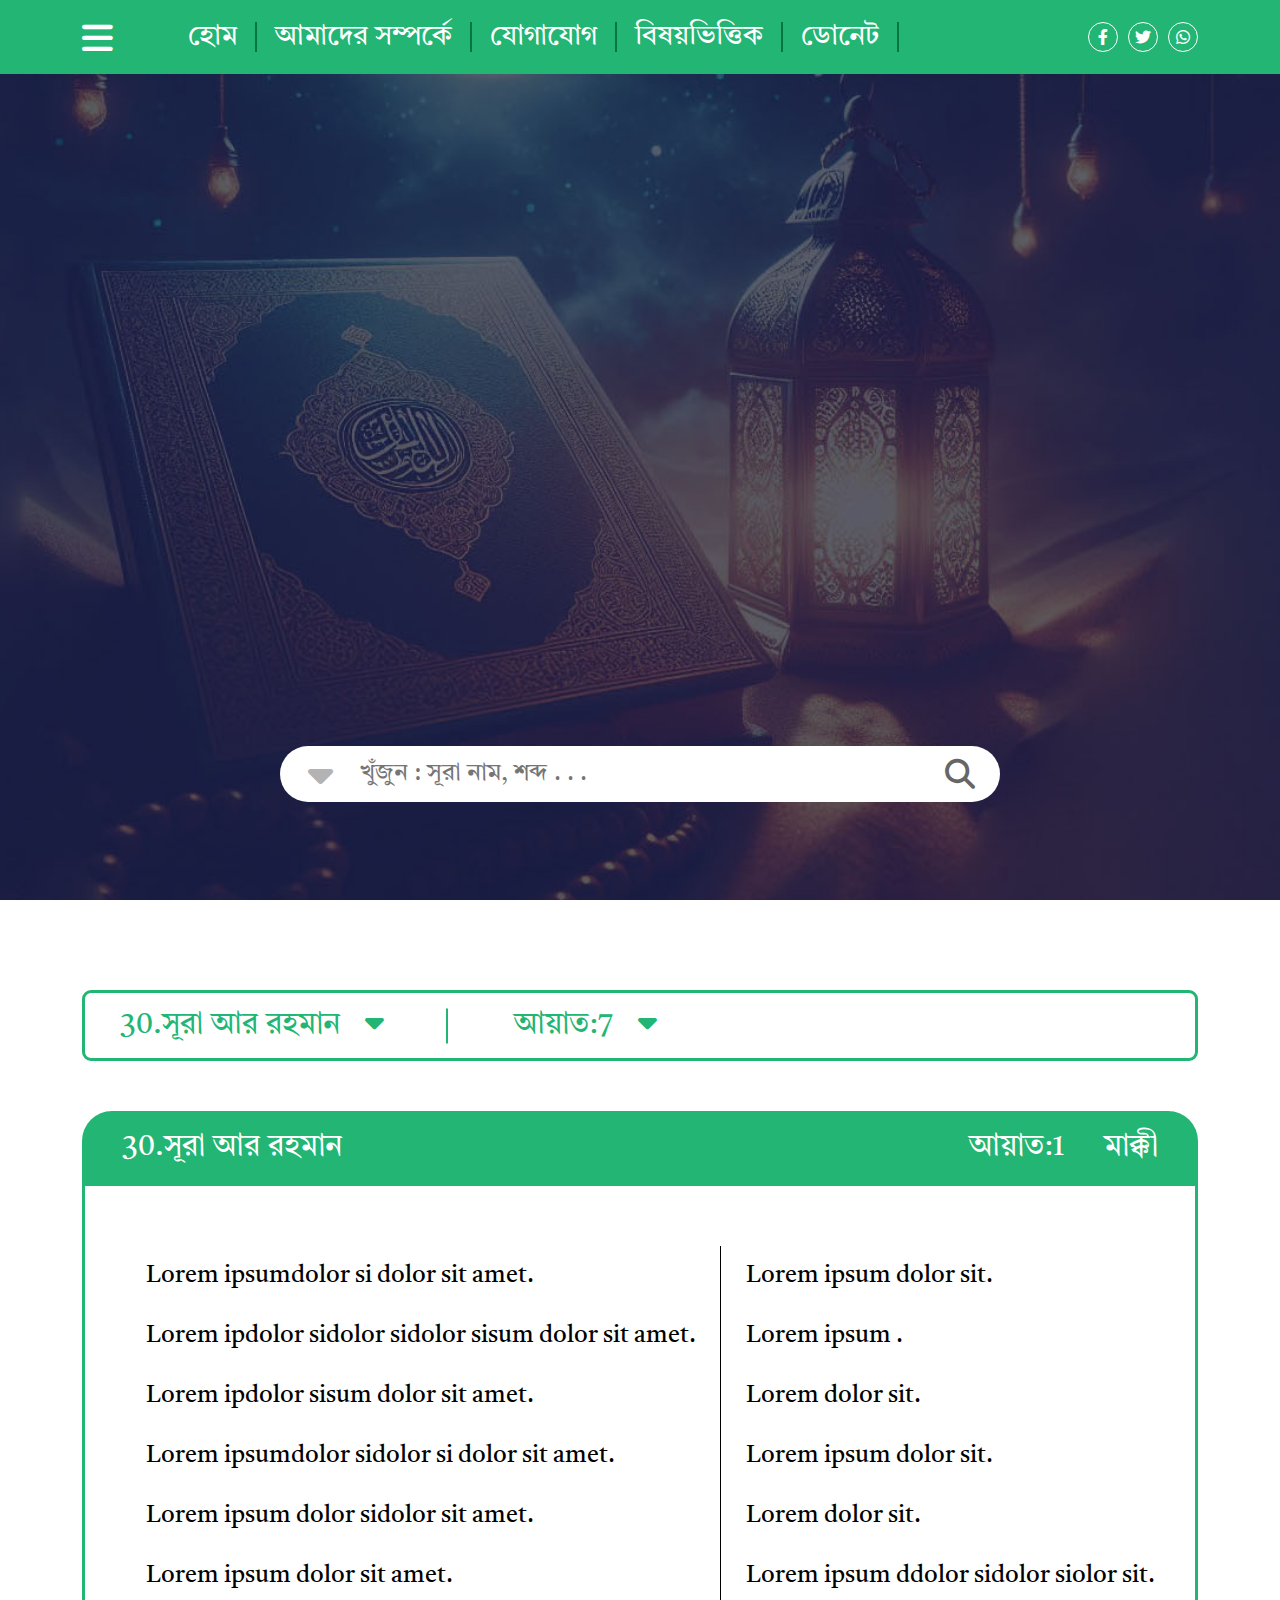
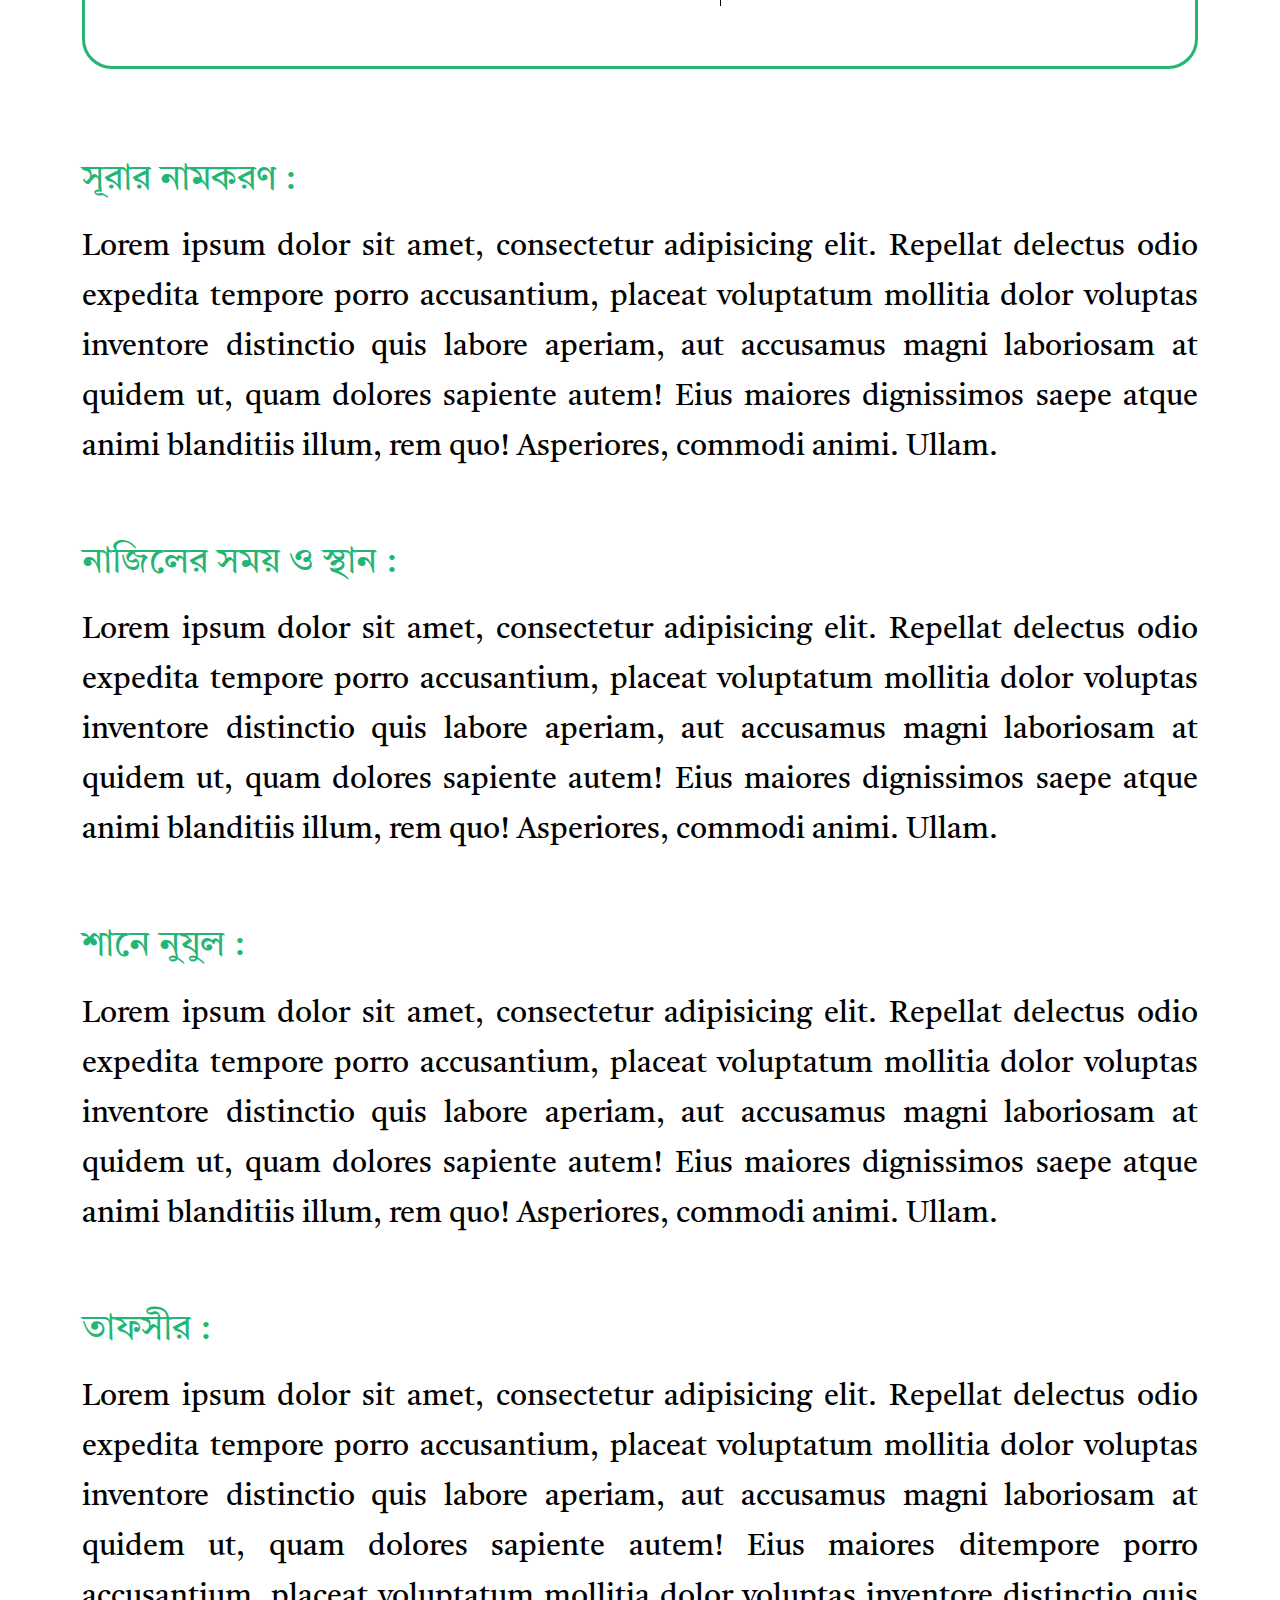
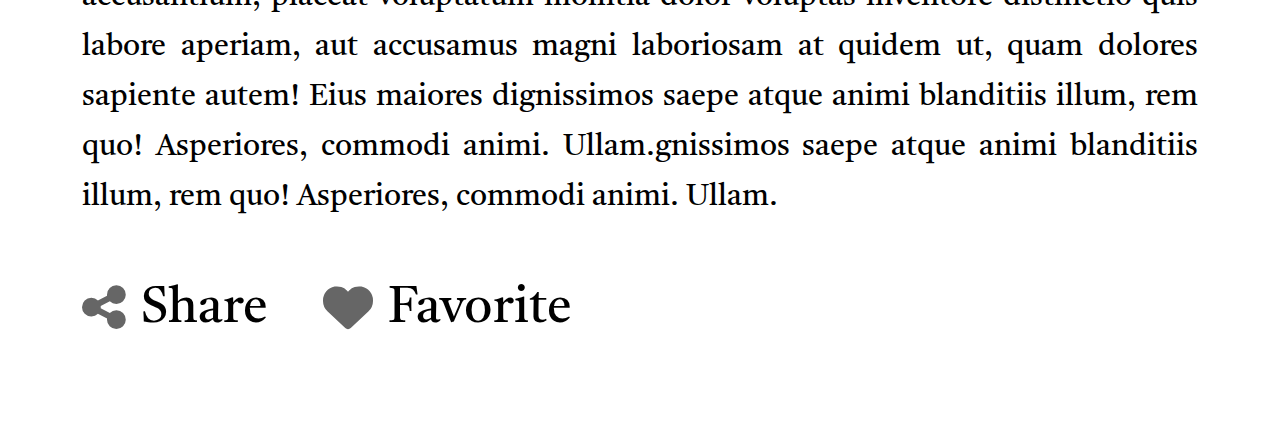
<file: subjective.html>
<!DOCTYPE html>
<html lang="en">

<head>
    <meta charset="UTF-8">
    <meta http-equiv="X-UA-Compatible" content="IE=edge">
    <meta name="viewport" content="width=device-width, initial-scale=1.0">
    <meta name="Classification" content="Quran">
    <meta name="identifier-URL" content="">
    <meta name="directory" content="submission">
    <meta name="category" content="Internet">
    <meta name="coverage" content="Worldwide">
    <meta name="distribution" content="Global">
    <meta name="rating" content="General">
    <meta name="target" content="all">
    <meta name="HandheldFriendly" content="True">
    <meta name="author" content="nextechcode">
    <meta name="developer" content="Alif Sagir">
    <meta name="developer-email" content="alifsagir99@gmail.com">
    <meta name="developer-company" content="nextechcode">
    <meta name="copyright" content="Quran">
    <meta name="revisit" content="1 days">
    <meta name="keywords"
        content="Quran, nextechcode, knowledge, religion, islam, muslim, salat, namaz, fasting, hajj, zakat,">
    <meta name="description" content="Personal-portfolio">
    <meta property="og:title" content="Amber-Personal-portfolio">
    <meta property="og:site_name" content="Amber-Personal-portfolio">
    <meta property="og:description" content="Amber-Personal-portfolio">
    <meta property="og:type" content="Personal portfolio">
    <meta property="og:url" content="/">
    <meta property="og:image" content="./assets/images/logo/dark_logo.png">
    <meta property="og:image:width" content="600">
    <meta property="og:image:height" content="315">
    <meta name="twitter:title" content="Amber Personal portfolio">
    <meta name="twitter:description" content="Amber Personal portfolio">
    <meta name="twitter:image" content="./assets/images/logo/dark_logo.png">
    <meta name="twitter:card" content="summary_large_image">
    <title>Tafimul Quran</title>
    <link rel="stylesheet" href="./assets/bootstrap/bootstrap.min.css">
    <link rel="stylesheet" href="./assets/icon/fontawesome-free-6.2.0-web/css/all.min.css">
    <link rel="stylesheet" href="./assets/styles/style.css">

</head>

<body>
    <!-- navigation area start -->
    <nav class="nav_area">
        <div class="container">
            <div class="nav_area_content">

                <!-- navbar icon start -->
                <a href="#" class="navbar_icon">
                    <i class="fa-solid fa-bars"></i>
                </a>
                <!-- navbar icon end -->

                <!-- menu area start -->
                <div class="memu_area">
                    <ul>
                        <li>
                            <a class="menu_ber" href="index.html">হোম</a>
                        </li>
                        <li>
                            <a class="menu_ber" href="about_us.html">আমাদের সম্পর্কে</a>
                        </li>
                        <li>
                            <a class="menu_ber" href="contact.html">যোগাযোগ</a>
                        </li>
                        <li>
                            <a class="menu_ber" href="subjective.html">বিষয়ভিত্তিক</a>
                        </li>
                        <li>
                            <a class="menu_ber" href="donate.html">ডোনেট</a>
                        </li>
                    </ul>
                </div>
                <!-- menu area end -->

                <!-- social media area start-->
                <div class="social_media_area">
                    <ul>
                        <li>
                            <a class="social_media_icon" href="#">
                                <i class="fa-brands fa-facebook-f"></i>
                            </a>
                        </li>
                        <li>
                            <a class="social_media_icon" href="#">
                                <i class="fa-brands fa-twitter"></i>
                            </a>
                        </li>
                        <li>
                            <a class="social_media_icon" href="#">
                                <i class="fa-brands fa-whatsapp"></i>
                            </a>
                        </li>
                    </ul>
                </div>
                <!-- social media area end-->

            </div>
        </div>
    </nav>
    <!-- navigation area end -->

     <!-- banner area start -->
     <div class="banner_icon_1">
        <div class="banner_area" style="background-image: url(./assets/images/banner_img/banner.jfif);">
            <div class="banner_icon">
                <div class="container">
                    <div class="banner_area_content">
                        <!-- search area start -->
                        <div class="search_area">
                            <form class="form_area" action="#">

                                <!-- drop_down_area start -->
                                <div class="drop_down_area">
                                    <button class="drop_down_botton">
                                        <i class="fa-solid fa-caret-down"></i>
                                    </button>
                                </div>
                                <!-- drop_down_area end -->

                                <!-- search_title_and_search_icon_area start -->
                                <div class="search_title_and_search_icon_area">
                                    <input class="input_area" type="text" placeholder="খুঁজুন : সূরা নাম, শব্দ . . . ">
                                    <a href="#" class="seaech_icon">
                                        <i class="fa-solid fa-magnifying-glass"></i>
                                    </a>

                                </div>
                                <!-- search_title_and_search_icon_area end -->

                            </form>
                        </div>
                        <!-- search area end -->
                    </div>
                </div>
            </div>

        </div>
    </div>
    <!-- banner area end -->

    <!-- subjective_area_content start -->
    <div class="subjective_area_content">
        <!-- select and full sura area start -->
        <div class="select_and_full_sura_area">
            <div class="container">
                <div class="select_and_full_sura_area_content">


                    <!-- select_area start -->
                    <div class="select_area">
                        <!-- select_sura_area start -->
                        <div class="select_sura_area">
                            <button class="sura_name_and_icon">
                                <span>30.সূরা আর রহমান</span>
                                <span><i class="fa-solid fa-caret-down"></i></span>
                            </button>
                        </div>
                        <!-- select_sura_area end -->

                        <!-- select_ayet_area start -->
                        <div class="select_ayet_area">
                            <button class="ayet_name_and_icon">
                                <span>আয়াত:7</span>
                                <span><i class="fa-solid fa-caret-down"></i></span>
                            </button>
                        </div>
                        <!-- select_ayet_area end -->
                    </div>
                    <!-- select_area end -->

                    <!-- full_sura_area start  -->
                    <div class="full_sura_area">

                        <div class="full_sura_header_area">
                            <div class="sura_name_and_ayet_and_place_of_descent">
                                <div class="sura_name">
                                    <h2 class="name_text">30.সূরা আর রহমান</h2>
                                </div>
                                <div class="ayet_and_place_of_descent">
                                    <div class="ayet_area">
                                        <h2 class="ayet_text">আয়াত:1</h2>
                                    </div>
                                    <div class="place_of_descent">
                                        <h2 class="place_of_descent_text">মাক্কী</h2>
                                    </div>
                                </div>
                            </div>
                        </div>

                        <div class="full_sura">
                            <div class="left_area">
                                <div class="left_and_right_area full_sura_left_area">
                                    <ul>
                                        <li>
                                            <p class="bangla_text">Lorem ipsumdolor si dolor sit amet.</p>
                                        </li>
                                        <li>
                                            <p class="bangla_text">Lorem ipdolor sidolor sidolor sisum dolor sit amet.
                                            </p>
                                        </li>
                                        <li>
                                            <p class="bangla_text">Lorem ipdolor sisum dolor sit amet.</p>
                                        </li>
                                        <li>
                                            <p class="bangla_text">Lorem ipsumdolor sidolor si dolor sit amet.</p>
                                        </li>
                                        <li>
                                            <p class="bangla_text">Lorem ipsum dolor sidolor sit amet.</p>
                                        </li>
                                        <li>
                                            <p class="bangla_text">Lorem ipsum dolor sit amet.</p>
                                        </li>
                                    </ul>
                                </div>
                            </div>

                            <div class="left_and_right_area full_sura_right_area">
                                <ul>
                                    <li>
                                        <p class="arabic_text">Lorem ipsum dolor sit.</p>
                                    </li>
                                    <li>
                                        <p class="arabic_text">Lorem ipsum .</p>
                                    </li>
                                    <li>
                                        <p class="arabic_text">Lorem dolor sit.</p>
                                    </li>
                                    <li>
                                        <p class="arabic_text">Lorem ipsum dolor sit.</p>
                                    </li>
                                    <li>
                                        <p class="arabic_text">Lorem dolor sit.</p>
                                    </li>
                                    <li>
                                        <p class="arabic_text">Lorem ipsum ddolor sidolor siolor sit.</p>
                                    </li>
                                </ul>
                            </div>
                        </div>

                    </div>
                    <!-- full_sura_area start  -->


                </div>
            </div>
        </div>
        <!-- select and details sura area end -->

        <!-- paragraph_content start -->
        <div class="all_paragraph_content_area">
            <div class="container">
                <div class="all_paragraph_content">

                    <!-- paragraph_content start -->
                    <div class="paragraph_content">
                        <div class="paragraph_title">
                            <h2 class="title_text">
                                সূরার নামকরণ :
                            </h2>
                        </div>
                        <div class="paragraph_discription">
                            <h2 class="discription_text">
                                Lorem ipsum dolor sit amet, consectetur adipisicing elit. Repellat delectus odio
                                expedita
                                tempore porro accusantium, placeat voluptatum mollitia dolor voluptas inventore
                                distinctio
                                quis labore aperiam, aut accusamus magni laboriosam at quidem ut, quam dolores sapiente
                                autem! Eius maiores dignissimos saepe atque animi blanditiis illum, rem quo! Asperiores,
                                commodi animi. Ullam.
                            </h2>
                        </div>
                    </div>
                    <!-- paragraph_content end -->

                    <!-- paragraph_content start -->
                    <div class="paragraph_content">
                        <div class="paragraph_title">
                            <h2 class="title_text">
                                নাজিলের সময় ও স্থান :
                            </h2>
                        </div>
                        <div class="paragraph_discription">
                            <h2 class="discription_text">
                                Lorem ipsum dolor sit amet, consectetur adipisicing elit. Repellat delectus odio
                                expedita
                                tempore porro accusantium, placeat voluptatum mollitia dolor voluptas inventore
                                distinctio
                                quis labore aperiam, aut accusamus magni laboriosam at quidem ut, quam dolores sapiente
                                autem! Eius maiores dignissimos saepe atque animi blanditiis illum, rem quo! Asperiores,
                                commodi animi. Ullam.
                            </h2>
                        </div>
                    </div>
                    <!-- paragraph_content end -->

                    <!-- paragraph_content start -->
                    <div class="paragraph_content">
                        <div class="paragraph_title">
                            <h2 class="title_text">
                                শানে নুযুল :
                            </h2>
                        </div>
                        <div class="paragraph_discription">
                            <h2 class="discription_text">
                                Lorem ipsum dolor sit amet, consectetur adipisicing elit. Repellat delectus odio
                                expedita
                                tempore porro accusantium, placeat voluptatum mollitia dolor voluptas inventore
                                distinctio
                                quis labore aperiam, aut accusamus magni laboriosam at quidem ut, quam dolores sapiente
                                autem! Eius maiores dignissimos saepe atque animi blanditiis illum, rem quo! Asperiores,
                                commodi animi. Ullam.
                            </h2>
                        </div>
                    </div>
                    <!-- paragraph_content end -->

                    <!-- paragraph_content start -->
                    <div class="paragraph_content">
                        <div class="paragraph_title">
                            <h2 class="title_text">
                                তাফসীর :
                            </h2>
                        </div>
                        <div class="paragraph_discription">
                            <h2 class="discription_text">
                                Lorem ipsum dolor sit amet, consectetur adipisicing elit. Repellat delectus odio
                                expedita
                                tempore porro accusantium, placeat voluptatum mollitia dolor voluptas inventore
                                distinctio
                                quis labore aperiam, aut accusamus magni laboriosam at quidem ut, quam dolores sapiente
                                autem! Eius maiores ditempore porro accusantium, placeat voluptatum mollitia dolor
                                voluptas
                                inventore distinctio
                                quis labore aperiam, aut accusamus magni laboriosam at quidem ut, quam dolores sapiente
                                autem! Eius maiores dignissimos saepe atque animi blanditiis illum, rem quo! Asperiores,
                                commodi animi. Ullam.gnissimos saepe atque animi blanditiis illum, rem quo! Asperiores,
                                commodi animi. Ullam.
                            </h2>
                        </div>
                    </div>
                    <!-- paragraph_content end -->

                </div>
            </div>
        </div>
        <!-- paragraph_content end -->


        <!-- share and favorite area start -->
        <div class="share_and_favorite_area">
            <div class="container">
                <div class="share_and_favorite_area">
                    <!-- share_area start -->
                    <button class="area">
                        <span class="icon"><i class="fa-solid fa-share-nodes"></i></span>
                        <span class="text">Share</span>
                    </button>
                    <!-- share_area end -->

                    <!-- favorite_area start -->
                    <button class="area">
                        <span class="icon"><i class="fa-solid fa-heart"></i></span>
                        <span class="text">favorite</span>
                    </button>
                    <!-- favorite_area end -->
                </div>
            </div>
        </div>
        <!-- share and favorite area end -->
    </div>
    <!-- subjective_area_content end -->


</body>

</html>
</file>
<file: assets/styles/style.css>
/* color veriable start*/
/* color veriable end*/
/* font name */
/* 400 */
/* 500 */
/* 600 */
/* 700 */
/* 800 */
/* border */
/* responsive_desine_mixin start*/
/* responsive_desine_mixin end*/
@font-face {
  font-family: "bangla-font";
  src: url("../fonts/bangla_font/TiroBangla-Regular.ttf");
}
@font-face {
  font-family: "Poppins-Thin";
  src: url("../fonts/Poppins-Thin.ttf");
}
@font-face {
  font-family: "Poppins-ExtraLight";
  src: url("../fonts/Poppins-ExtraLight.ttf");
}
@font-face {
  font-family: "Poppins-Light";
  src: url("../fonts/Poppins-Light.ttf");
}
@font-face {
  font-family: "Poppins-Regular";
  src: url("../fonts/Poppins-Regular.ttf");
}
@font-face {
  font-family: "Poppins-Medium";
  src: url("../fonts/Poppins-Medium.ttf");
}
@font-face {
  font-family: "Poppins-SemiBold";
  src: url("../fonts/Poppins-SemiBold.ttf");
}
@font-face {
  font-family: "Poppins-Bold";
  src: url("../fonts/Poppins-Bold.ttf");
}
@font-face {
  font-family: "Poppins-ExtraBold";
  src: url("../fonts/Poppins-ExtraBold.ttf");
}
@font-face {
  font-family: "Poppins-Black";
  src: url("../fonts/Poppins-Black.ttf");
}
body {
  margin: 0;
  padding: 0;
  outline: 0;
  box-sizing: border-box;
}

h1,
h2,
h3,
h4,
h5,
h6 {
  margin: 0;
}

p,
ol,
ul {
  margin: 0;
  padding: 0;
}

ul li {
  list-style-type: none;
}

img,
iframe,
a,
span,
i {
  text-decoration: none;
  display: inline-block;
}

html {
  /* width */
  /* Track */
  /* Handle */
  /* Handle on hover */
  overflow-x: hidden;
}
html ::-webkit-scrollbar {
  width: 10px;
}
@media screen and (max-width: 575.9px) {
  html ::-webkit-scrollbar {
    width: 0px;
  }
}
html ::-webkit-scrollbar-track {
  box-shadow: inset 0 0 5px rgb(185, 185, 185);
  border-radius: 0px;
}
html ::-webkit-scrollbar-thumb {
  background: #22b573;
  border-radius: 0px;
}
html ::-webkit-scrollbar-thumb:hover {
  background: #ffffff;
}

.nav_area {
  border: 0px solid red;
  background-color: #22b573;
  padding: 16px 0px;
  position: sticky;
  top: 0px;
  z-index: 9;
}
.nav_area .nav_area_content {
  border: 0px solid red;
  display: flex;
}
.nav_area .nav_area_content .navbar_icon {
  border: 0px solid red;
  align-items: center;
  display: flex;
}
.nav_area .nav_area_content .navbar_icon i {
  border: 0px solid red;
  color: #ffffff;
  font-size: 35px;
}
@media screen and (max-width: 575.9px) {
  .nav_area .nav_area_content .navbar_icon i {
    font-size: 24px;
  }
}
@media (min-width: 576px) and (max-width: 767.9px) {
  .nav_area .nav_area_content .navbar_icon i {
    font-size: 24px;
  }
}
@media (min-width: 768px) and (max-width: 991.9px) {
  .nav_area .nav_area_content .navbar_icon i {
    font-size: 24px;
  }
}
.nav_area .nav_area_content .memu_area {
  border: 0px solid red;
  align-items: center;
  display: flex;
  margin-left: 75px;
}
@media screen and (max-width: 575.9px) {
  .nav_area .nav_area_content .memu_area {
    display: none;
  }
}
@media (min-width: 576px) and (max-width: 767.9px) {
  .nav_area .nav_area_content .memu_area {
    display: none;
  }
}
@media (min-width: 768px) and (max-width: 991.9px) {
  .nav_area .nav_area_content .memu_area {
    margin-left: 50px;
  }
}
.nav_area .nav_area_content .memu_area ul {
  border: 0px solid red;
  display: flex;
  align-items: center;
}
.nav_area .nav_area_content .memu_area ul li {
  border: 0px solid red;
  align-items: center;
  display: flex;
}
.nav_area .nav_area_content .memu_area ul li::after {
  content: "";
  width: 2px;
  height: 30px;
  background-color: #057541;
  margin: 0px 18px;
}
.nav_area .nav_area_content .memu_area ul li .menu_ber {
  border: 0px solid red;
  color: #ffffff;
  font-family: "bangla-font";
  font-size: 28px;
  transition-duration: 0.4s;
}
.nav_area .nav_area_content .memu_area ul li .menu_ber:hover {
  color: #057541;
}
@media (min-width: 768px) and (max-width: 991.9px) {
  .nav_area .nav_area_content .memu_area ul li .menu_ber {
    font-size: 15px;
  }
}
@media (min-width: 992px) and (max-width: 1199.9px) {
  .nav_area .nav_area_content .memu_area ul li .menu_ber {
    font-size: 22px;
  }
}
.nav_area .nav_area_content .social_media_area {
  border: 0px solid red;
  margin-left: auto;
  align-items: center;
  display: flex;
}
.nav_area .nav_area_content .social_media_area ul {
  border: 0px solid red;
  display: flex;
  gap: 10px;
}
.nav_area .nav_area_content .social_media_area ul li {
  border: 0px solid red;
  align-items: center;
  display: flex;
}
.nav_area .nav_area_content .social_media_area ul li .social_media_icon {
  border: 0px solid red;
  align-items: center;
  display: flex;
  width: 30px;
  border: 1px solid #ffffff;
  height: 30px;
  border-radius: 50%;
  justify-content: center;
  transition-duration: 0.4s;
}
.nav_area .nav_area_content .social_media_area ul li .social_media_icon:hover {
  border-color: #057541;
}
.nav_area .nav_area_content .social_media_area ul li .social_media_icon:hover i {
  color: #057541;
}
.nav_area .nav_area_content .social_media_area ul li .social_media_icon i {
  border: 0px solid red;
  font-size: 16px;
  color: #ffffff;
  transition-duration: 0.4s;
}

.site_menu_ber {
  border: 0px solid red;
  background-color: #22b573;
  width: 400px;
  padding: 20px 0px;
  justify-content: center;
  display: flex;
  border-radius: 12px;
}
@media screen and (max-width: 575.9px) {
  .site_menu_ber {
    width: 240px;
  }
}
.site_menu_ber .site_menu_ber_content {
  border: 0px solid red;
  width: 100%;
}
.site_menu_ber .site_menu_ber_content ul {
  border: 0px solid red;
  text-align: center;
}
.site_menu_ber .site_menu_ber_content ul li {
  border: 0px solid red;
}
.site_menu_ber .site_menu_ber_content ul li:hover {
  background-color: #057541;
}
.site_menu_ber .site_menu_ber_content ul li:last-child a {
  border-bottom: 0px solid #000000;
}
.site_menu_ber .site_menu_ber_content ul li a {
  border: 0px solid red;
  font-size: 30px;
  font-family: "bangla-font";
  color: #ffffff;
  width: 80%;
  padding-top: 15px;
  border-bottom: 1px solid #000000;
  padding-bottom: 10px;
}
@media screen and (max-width: 575.9px) {
  .site_menu_ber .site_menu_ber_content ul li a {
    font-size: 16px;
  }
}
@media (min-width: 576px) and (max-width: 767.9px) {
  .site_menu_ber .site_menu_ber_content ul li a {
    font-size: 20px;
  }
}

.banner_icon_1 .banner_area {
  border: 0px solid red;
  background-repeat: no-repeat;
  background-position: center;
  background-size: cover;
  height: calc(100vh - 75px);
  position: relative;
}
@media screen and (max-width: 575.9px) {
  .banner_icon_1 .banner_area {
    height: calc(100vh - 62px);
  }
}
@media (min-width: 576px) and (max-width: 767.9px) {
  .banner_icon_1 .banner_area {
    height: calc(100vh - 62px);
  }
}
@media (min-width: 768px) and (max-width: 991.9px) {
  .banner_icon_1 .banner_area {
    height: calc(100vh - 62px);
  }
}
@media (min-width: 992px) and (max-width: 1199.9px) {
  .banner_icon_1 .banner_area {
    height: calc(100vh - 67px);
  }
}
@media (min-width: 1200px) and (max-width: 1399.9px) {
  .banner_icon_1 .banner_area {
    height: calc(100vh - 74px);
  }
}
@media (min-width: 1400px) {
  .banner_icon_1 .banner_area {
    height: calc(100vh - 74px);
  }
}
.banner_icon_1 .banner_area .banner_icon {
  border: 0px solid red;
}
.banner_icon_1 .banner_area .banner_icon .banner_area_content {
  border: 0px solid red;
}
.banner_icon_1 .banner_area .banner_icon .banner_area_content .search_area {
  border: 0px solid red;
  justify-content: center;
  display: flex;
  position: absolute;
  bottom: 70px;
  left: 50%;
  transform: translateY(-50%) translateX(-50%);
}
.banner_icon_1 .banner_area .banner_icon .banner_area_content .search_area .form_area {
  border: 0px solid red;
  display: flex;
  background-color: #ffffff;
  border-radius: 28px;
  padding: 0px 20px;
}
.banner_icon_1 .banner_area .banner_icon .banner_area_content .search_area .form_area .drop_down_area {
  border: 0px solid red;
  align-items: center;
  display: flex;
}
.banner_icon_1 .banner_area .banner_icon .banner_area_content .search_area .form_area .drop_down_area .drop_down_botton {
  border: 0px solid red;
  background-color: transparent;
  display: flex;
  width: 40px;
  height: 40px;
  align-items: center;
  justify-content: center;
}
.banner_icon_1 .banner_area .banner_icon .banner_area_content .search_area .form_area .drop_down_area .drop_down_botton i {
  border: 0px solid red;
  font-size: 40px;
  color: #b3b3b3;
}
@media screen and (max-width: 575.9px) {
  .banner_icon_1 .banner_area .banner_icon .banner_area_content .search_area .form_area .drop_down_area .drop_down_botton i {
    font-size: 24px;
  }
}
@media (min-width: 576px) and (max-width: 767.9px) {
  .banner_icon_1 .banner_area .banner_icon .banner_area_content .search_area .form_area .drop_down_area .drop_down_botton i {
    font-size: 32px;
  }
}
@media (min-width: 768px) and (max-width: 991.9px) {
  .banner_icon_1 .banner_area .banner_icon .banner_area_content .search_area .form_area .drop_down_area .drop_down_botton i {
    font-size: 30px;
  }
}
.banner_icon_1 .banner_area .banner_icon .banner_area_content .search_area .form_area .search_title_and_search_icon_area {
  border: 0px solid red;
  display: flex;
  align-items: center;
}
.banner_icon_1 .banner_area .banner_icon .banner_area_content .search_area .form_area .search_title_and_search_icon_area .input_area {
  border: 0px solid red;
  font-size: 24px;
  font-family: "bangla-font";
  outline: 0;
  padding: 10px 20px;
  width: 600px;
  color: #b3b3b3;
}
@media screen and (max-width: 575.9px) {
  .banner_icon_1 .banner_area .banner_icon .banner_area_content .search_area .form_area .search_title_and_search_icon_area .input_area {
    width: 160px;
    font-size: 12px;
    padding: 10px 3px;
  }
}
@media (min-width: 576px) and (max-width: 767.9px) {
  .banner_icon_1 .banner_area .banner_icon .banner_area_content .search_area .form_area .search_title_and_search_icon_area .input_area {
    width: 380px;
    font-size: 18px;
  }
}
@media (min-width: 768px) and (max-width: 991.9px) {
  .banner_icon_1 .banner_area .banner_icon .banner_area_content .search_area .form_area .search_title_and_search_icon_area .input_area {
    width: 400px;
    font-size: 16px;
  }
}
.banner_icon_1 .banner_area .banner_icon .banner_area_content .search_area .form_area .search_title_and_search_icon_area .seaech_icon {
  border: 0px solid red;
  align-items: center;
  display: flex;
  width: 40px;
  height: 40px;
  align-items: center;
  justify-content: center;
}
.banner_icon_1 .banner_area .banner_icon .banner_area_content .search_area .form_area .search_title_and_search_icon_area .seaech_icon i {
  border: 0px solid red;
  font-size: 30px;
  color: #666666;
}
@media screen and (max-width: 575.9px) {
  .banner_icon_1 .banner_area .banner_icon .banner_area_content .search_area .form_area .search_title_and_search_icon_area .seaech_icon i {
    font-size: 16px;
  }
}
@media (min-width: 576px) and (max-width: 767.9px) {
  .banner_icon_1 .banner_area .banner_icon .banner_area_content .search_area .form_area .search_title_and_search_icon_area .seaech_icon i {
    font-size: 20px;
  }
}
@media (min-width: 768px) and (max-width: 991.9px) {
  .banner_icon_1 .banner_area .banner_icon .banner_area_content .search_area .form_area .search_title_and_search_icon_area .seaech_icon i {
    font-size: 20px;
  }
}

.content_area_title {
  border: 0px solid red;
  justify-content: center;
  display: flex;
}
.content_area_title .title_text {
  border: 0px solid red;
  font-family: "bangla-font";
  font-size: 50px;
  color: #009245;
}
@media screen and (max-width: 575.9px) {
  .content_area_title .title_text {
    font-size: 30px;
  }
}
@media (min-width: 576px) and (max-width: 767.9px) {
  .content_area_title .title_text {
    font-size: 32px;
  }
}
@media (min-width: 768px) and (max-width: 991.9px) {
  .content_area_title .title_text {
    font-size: 30px;
  }
}
@media (min-width: 992px) and (max-width: 1199.9px) {
  .content_area_title .title_text {
    font-size: 40px;
  }
}
@media (min-width: 1200px) and (max-width: 1399.9px) {
  .content_area_title .title_text {
    font-size: 40px;
  }
}
@media (min-width: 1400px) {
  .content_area_title .title_text {
    font-size: 42px;
  }
}

.table_of_contents_area {
  border: 0px solid red;
  margin: 100px 0px;
}
@media screen and (max-width: 575.9px) {
  .table_of_contents_area {
    margin: 50px 0px;
  }
}
@media (min-width: 576px) and (max-width: 767.9px) {
  .table_of_contents_area {
    margin: 60px 0px;
  }
}
@media (min-width: 768px) and (max-width: 991.9px) {
  .table_of_contents_area {
    margin: 80px 0px;
  }
}
@media (min-width: 992px) and (max-width: 1199.9px) {
  .table_of_contents_area {
    margin: 70px 0px;
  }
}
@media (min-width: 1200px) and (max-width: 1399.9px) {
  .table_of_contents_area {
    margin: 80px 0px;
  }
}
.table_of_contents_area .table_of_contents_area_content {
  border: 0px solid red;
  margin-top: 50px;
}
.table_of_contents_area .table_of_contents_area_content .table_of_contents {
  border: 0px solid red;
  margin-top: 50px;
}
@media screen and (max-width: 575.9px) {
  .table_of_contents_area .table_of_contents_area_content .table_of_contents {
    margin-top: 30px;
  }
}
@media (min-width: 576px) and (max-width: 767.9px) {
  .table_of_contents_area .table_of_contents_area_content .table_of_contents {
    margin-top: 40px;
  }
}
.table_of_contents_area .table_of_contents_area_content .table_of_contents ul {
  border: 0px solid red;
  display: flex;
  flex-wrap: wrap;
  justify-content: center;
  gap: 30px 80px;
}
.table_of_contents_area .table_of_contents_area_content .table_of_contents ul li {
  border: 0px solid red;
  width: 530px;
  background-color: #22b573;
  padding: 13px 15px;
  border-radius: 10px;
  align-items: center;
  display: flex;
  transition-duration: 0.4s;
}
.table_of_contents_area .table_of_contents_area_content .table_of_contents ul li:hover {
  background-color: #00a99d;
}
@media (min-width: 768px) and (max-width: 991.9px) {
  .table_of_contents_area .table_of_contents_area_content .table_of_contents ul li {
    width: 308px;
  }
}
@media (min-width: 992px) and (max-width: 1199.9px) {
  .table_of_contents_area .table_of_contents_area_content .table_of_contents ul li {
    width: 428px;
  }
}
@media (min-width: 1200px) and (max-width: 1399.9px) {
  .table_of_contents_area .table_of_contents_area_content .table_of_contents ul li {
    width: 518px;
  }
}
.table_of_contents_area .table_of_contents_area_content .table_of_contents ul li .item {
  border: 0px solid red;
  width: 100%;
}
.table_of_contents_area .table_of_contents_area_content .table_of_contents ul li .item .item_area {
  border: 0px solid red;
  display: flex;
  justify-content: space-between;
  width: 100%;
}
.table_of_contents_area .table_of_contents_area_content .table_of_contents ul li .item .item_area .item_name {
  border: 0px solid red;
  align-items: center;
  display: flex;
  flex: 1;
  margin-left: 15px;
}
.table_of_contents_area .table_of_contents_area_content .table_of_contents ul li .item .item_area .item_name .item_name_title {
  border: 0px solid red;
  font-size: 36px;
  font-family: "bangla-font";
  color: #ffffff;
}
@media screen and (max-width: 575.9px) {
  .table_of_contents_area .table_of_contents_area_content .table_of_contents ul li .item .item_area .item_name .item_name_title {
    font-size: 18px;
  }
}
@media (min-width: 576px) and (max-width: 767.9px) {
  .table_of_contents_area .table_of_contents_area_content .table_of_contents ul li .item .item_area .item_name .item_name_title {
    font-size: 20px;
  }
}
@media (min-width: 768px) and (max-width: 991.9px) {
  .table_of_contents_area .table_of_contents_area_content .table_of_contents ul li .item .item_area .item_name .item_name_title {
    font-size: 16px;
  }
}
@media (min-width: 992px) and (max-width: 1199.9px) {
  .table_of_contents_area .table_of_contents_area_content .table_of_contents ul li .item .item_area .item_name .item_name_title {
    font-size: 22px;
  }
}
@media (min-width: 1200px) and (max-width: 1399.9px) {
  .table_of_contents_area .table_of_contents_area_content .table_of_contents ul li .item .item_area .item_name .item_name_title {
    font-size: 24px;
  }
}
.table_of_contents_area .table_of_contents_area_content .table_of_contents ul li .item .item_area .place_and_ayet_area {
  border: 0px solid red;
  align-items: center;
  display: flex;
  width: 120px;
  margin-left: 20px;
  text-align: center;
}
@media screen and (max-width: 575.9px) {
  .table_of_contents_area .table_of_contents_area_content .table_of_contents ul li .item .item_area .place_and_ayet_area {
    width: 100px;
    margin-left: 10px;
  }
}
.table_of_contents_area .table_of_contents_area_content .table_of_contents ul li .item .item_area .place_and_ayet_area .place_and_ayet_area_content {
  border: 0px solid red;
  width: 100%;
}
.table_of_contents_area .table_of_contents_area_content .table_of_contents ul li .item .item_area .place_and_ayet_area .place_and_ayet_area_content .place {
  border: 0px solid red;
}
.table_of_contents_area .table_of_contents_area_content .table_of_contents ul li .item .item_area .place_and_ayet_area .place_and_ayet_area_content .place .place_title {
  border: 0px solid red;
  font-size: 30px;
  font-family: "bangla-font";
  color: #ffffff;
}
@media screen and (max-width: 575.9px) {
  .table_of_contents_area .table_of_contents_area_content .table_of_contents ul li .item .item_area .place_and_ayet_area .place_and_ayet_area_content .place .place_title {
    font-size: 18px;
  }
}
@media (min-width: 576px) and (max-width: 767.9px) {
  .table_of_contents_area .table_of_contents_area_content .table_of_contents ul li .item .item_area .place_and_ayet_area .place_and_ayet_area_content .place .place_title {
    font-size: 20px;
  }
}
@media (min-width: 768px) and (max-width: 991.9px) {
  .table_of_contents_area .table_of_contents_area_content .table_of_contents ul li .item .item_area .place_and_ayet_area .place_and_ayet_area_content .place .place_title {
    font-size: 16px;
  }
}
@media (min-width: 992px) and (max-width: 1199.9px) {
  .table_of_contents_area .table_of_contents_area_content .table_of_contents ul li .item .item_area .place_and_ayet_area .place_and_ayet_area_content .place .place_title {
    font-size: 22px;
  }
}
@media (min-width: 1200px) and (max-width: 1399.9px) {
  .table_of_contents_area .table_of_contents_area_content .table_of_contents ul li .item .item_area .place_and_ayet_area .place_and_ayet_area_content .place .place_title {
    font-size: 24px;
  }
}
.table_of_contents_area .table_of_contents_area_content .table_of_contents ul li .item .item_area .place_and_ayet_area .place_and_ayet_area_content .ayet_area {
  border: 0px solid red;
}
.table_of_contents_area .table_of_contents_area_content .table_of_contents ul li .item .item_area .place_and_ayet_area .place_and_ayet_area_content .ayet_area .ayet_title_and_name_area {
  border: 0px solid red;
  font-size: 20px;
  font-family: "bangla-font";
  color: #ffffff;
}
@media screen and (max-width: 575.9px) {
  .table_of_contents_area .table_of_contents_area_content .table_of_contents ul li .item .item_area .place_and_ayet_area .place_and_ayet_area_content .ayet_area .ayet_title_and_name_area {
    font-size: 14px;
  }
}
@media (min-width: 576px) and (max-width: 767.9px) {
  .table_of_contents_area .table_of_contents_area_content .table_of_contents ul li .item .item_area .place_and_ayet_area .place_and_ayet_area_content .ayet_area .ayet_title_and_name_area {
    font-size: 16px;
  }
}
@media (min-width: 768px) and (max-width: 991.9px) {
  .table_of_contents_area .table_of_contents_area_content .table_of_contents ul li .item .item_area .place_and_ayet_area .place_and_ayet_area_content .ayet_area .ayet_title_and_name_area {
    font-size: 13px;
  }
}
@media (min-width: 992px) and (max-width: 1199.9px) {
  .table_of_contents_area .table_of_contents_area_content .table_of_contents ul li .item .item_area .place_and_ayet_area .place_and_ayet_area_content .ayet_area .ayet_title_and_name_area {
    font-size: 16px;
  }
}
@media (min-width: 1200px) and (max-width: 1399.9px) {
  .table_of_contents_area .table_of_contents_area_content .table_of_contents ul li .item .item_area .place_and_ayet_area .place_and_ayet_area_content .ayet_area .ayet_title_and_name_area {
    font-size: 16px;
  }
}
.table_of_contents_area .table_of_contents_area_content .table_of_contents ul li .item .item_area .place_and_ayet_area .place_and_ayet_area_content .ayet_area .ayet_title_and_name_area .ayet_title {
  border: 0px solid red;
}
.table_of_contents_area .table_of_contents_area_content .table_of_contents ul li .item .item_area .place_and_ayet_area .place_and_ayet_area_content .ayet_area .ayet_title_and_name_area .ayet_number {
  border: 0px solid red;
}

.about_us_area {
  border: 0px solid red;
  padding: 100px 0px;
}
@media screen and (max-width: 575.9px) {
  .about_us_area {
    padding: 50px 0px;
  }
}
@media (min-width: 576px) and (max-width: 767.9px) {
  .about_us_area {
    padding: 70px 0px;
  }
}
@media (min-width: 768px) and (max-width: 991.9px) {
  .about_us_area {
    padding: 80px 0px;
  }
}
@media (min-width: 992px) and (max-width: 1199.9px) {
  .about_us_area {
    padding: 80px 0px;
  }
}
@media (min-width: 1200px) and (max-width: 1399.9px) {
  .about_us_area {
    padding: 80px 0px;
  }
}
.about_us_area .about_us_area_content {
  border: 0px solid red;
}
.about_us_area .about_us_area_content .about_us_content {
  border: 0px solid red;
  margin-top: 50px;
}
@media screen and (max-width: 575.9px) {
  .about_us_area .about_us_area_content .about_us_content {
    margin-top: 30px;
  }
}
@media (min-width: 576px) and (max-width: 767.9px) {
  .about_us_area .about_us_area_content .about_us_content {
    margin-top: 30px;
  }
}
@media (min-width: 768px) and (max-width: 991.9px) {
  .about_us_area .about_us_area_content .about_us_content {
    margin-top: 30px;
  }
}
@media (min-width: 992px) and (max-width: 1199.9px) {
  .about_us_area .about_us_area_content .about_us_content {
    margin-top: 40px;
  }
}
@media (min-width: 1200px) and (max-width: 1399.9px) {
  .about_us_area .about_us_area_content .about_us_content {
    margin-top: 50px;
  }
}
.about_us_area .about_us_area_content .about_us_content .content_text {
  border: 0px solid red;
  gap: 30px;
  display: grid;
  line-height: 50px;
}
@media screen and (max-width: 575.9px) {
  .about_us_area .about_us_area_content .about_us_content .content_text {
    line-height: 40px;
    text-align: justify;
  }
}
@media (min-width: 576px) and (max-width: 767.9px) {
  .about_us_area .about_us_area_content .about_us_content .content_text {
    line-height: 40px;
    text-align: justify;
  }
}
@media (min-width: 768px) and (max-width: 991.9px) {
  .about_us_area .about_us_area_content .about_us_content .content_text {
    text-align: justify;
  }
}
@media (min-width: 992px) and (max-width: 1199.9px) {
  .about_us_area .about_us_area_content .about_us_content .content_text {
    text-align: justify;
  }
}
@media (min-width: 1200px) and (max-width: 1399.9px) {
  .about_us_area .about_us_area_content .about_us_content .content_text {
    text-align: justify;
  }
}
.about_us_area .about_us_area_content .about_us_content .content_text .text_area {
  border: 0px solid red;
  font-size: 35px;
  color: #000000;
  font-family: "bangla-font";
}
@media screen and (max-width: 575.9px) {
  .about_us_area .about_us_area_content .about_us_content .content_text .text_area {
    font-size: 18px;
  }
}
@media (min-width: 576px) and (max-width: 767.9px) {
  .about_us_area .about_us_area_content .about_us_content .content_text .text_area {
    font-size: 20px;
  }
}
@media (min-width: 768px) and (max-width: 991.9px) {
  .about_us_area .about_us_area_content .about_us_content .content_text .text_area {
    font-size: 22px;
  }
}
@media (min-width: 992px) and (max-width: 1199.9px) {
  .about_us_area .about_us_area_content .about_us_content .content_text .text_area {
    font-size: 24px;
  }
}
@media (min-width: 1200px) and (max-width: 1399.9px) {
  .about_us_area .about_us_area_content .about_us_content .content_text .text_area {
    font-size: 26px;
  }
}
@media (min-width: 1400px) {
  .about_us_area .about_us_area_content .about_us_content .content_text .text_area {
    font-size: 30px;
  }
}

.donet_area {
  border: 0px solid red;
  margin: 100px 0px;
}
@media screen and (max-width: 575.9px) {
  .donet_area {
    margin: 50px 0px;
  }
}
@media (min-width: 576px) and (max-width: 767.9px) {
  .donet_area {
    margin: 60px 0px;
  }
}
@media (min-width: 768px) and (max-width: 991.9px) {
  .donet_area {
    margin: 80px 0px;
  }
}
@media (min-width: 992px) and (max-width: 1199.9px) {
  .donet_area {
    margin: 80px 0px;
  }
}
@media (min-width: 1200px) and (max-width: 1399.9px) {
  .donet_area {
    margin: 80px 0px;
  }
}
.donet_area .donet_area_content {
  border: 0px solid red;
  border: 3px solid #39b54a;
}
.donet_area .donet_area_content .edit1_content_area_title {
  border: 0px solid red;
  background-color: #39b54a;
  padding: 10px 0px;
}
.donet_area .donet_area_content .edit1_content_area_title .title_text {
  border: 0px solid red;
  color: #ffffff;
}
.donet_area .donet_area_content .donet_content {
  border: 0px solid red;
  margin-top: 50px;
  padding: 50px 100px 100px 100px;
}
@media screen and (max-width: 575.9px) {
  .donet_area .donet_area_content .donet_content {
    padding: 20px;
    margin-top: 0px;
  }
}
@media (min-width: 576px) and (max-width: 767.9px) {
  .donet_area .donet_area_content .donet_content {
    padding: 30px 20px;
    margin-top: 0px;
  }
}
@media (min-width: 768px) and (max-width: 991.9px) {
  .donet_area .donet_area_content .donet_content {
    padding: 60px 40px;
    margin-top: 0px;
  }
}
.donet_area .donet_area_content .donet_content .donet_text_area {
  border: 0px solid red;
}
.donet_area .donet_area_content .donet_content .donet_text_area .donet_text {
  border: 0px solid red;
  font-size: 35px;
  color: #000000;
  font-family: "bangla-font";
  line-height: 50px;
}
@media screen and (max-width: 575.9px) {
  .donet_area .donet_area_content .donet_content .donet_text_area .donet_text {
    font-size: 18px;
  }
}
@media (min-width: 576px) and (max-width: 767.9px) {
  .donet_area .donet_area_content .donet_content .donet_text_area .donet_text {
    font-size: 22px;
  }
}
@media (min-width: 768px) and (max-width: 991.9px) {
  .donet_area .donet_area_content .donet_content .donet_text_area .donet_text {
    font-size: 28px;
  }
}
@media (min-width: 992px) and (max-width: 1199.9px) {
  .donet_area .donet_area_content .donet_content .donet_text_area .donet_text {
    font-size: 30px;
  }
}
.donet_area .donet_area_content .donet_content .donet_text_area .donet_text .text {
  border: 0px solid red;
}
.donet_area .donet_area_content .donet_content .donet_text_area .donet_text .text .inner_link {
  border: 0px solid red;
  color: #000000;
  font-weight: bold;
}
.donet_area .donet_area_content .donet_button_area {
  border: 0px solid red;
  margin-top: 50px;
  gap: 80px;
  display: flex;
}
@media screen and (max-width: 575.9px) {
  .donet_area .donet_area_content .donet_button_area {
    gap: 14px;
  }
}
@media (min-width: 576px) and (max-width: 767.9px) {
  .donet_area .donet_area_content .donet_button_area {
    gap: 20px;
  }
}
@media (min-width: 768px) and (max-width: 991.9px) {
  .donet_area .donet_area_content .donet_button_area {
    gap: 30px;
  }
}
@media (min-width: 992px) and (max-width: 1199.9px) {
  .donet_area .donet_area_content .donet_button_area {
    gap: 40px;
  }
}
.donet_area .donet_area_content .donet_button_area .donet_button {
  border: 0px solid red;
  font-size: 35px;
  color: #ffffff;
  font-family: "bangla-font";
  background-color: #009245;
  padding: 10px 40px;
  transition-duration: 0.4s;
}
.donet_area .donet_area_content .donet_button_area .donet_button:hover {
  background-color: #00a99d;
}
@media screen and (max-width: 575.9px) {
  .donet_area .donet_area_content .donet_button_area .donet_button {
    padding: 5px 14px;
    font-size: 18px;
  }
}
@media (min-width: 576px) and (max-width: 767.9px) {
  .donet_area .donet_area_content .donet_button_area .donet_button {
    padding: 8px 20px;
    font-size: 22px;
  }
}
@media (min-width: 768px) and (max-width: 991.9px) {
  .donet_area .donet_area_content .donet_button_area .donet_button {
    padding: 8px 33px;
    font-size: 24px;
  }
}
@media (min-width: 992px) and (max-width: 1199.9px) {
  .donet_area .donet_area_content .donet_button_area .donet_button {
    font-size: 26px;
  }
}
@media (min-width: 1200px) and (max-width: 1399.9px) {
  .donet_area .donet_area_content .donet_button_area .donet_button {
    font-size: 30px;
  }
}

.contact_area {
  border: 0px solid red;
  margin: 100px 0px;
}
@media screen and (max-width: 575.9px) {
  .contact_area {
    margin: 50px 0px;
  }
}
@media (min-width: 576px) and (max-width: 767.9px) {
  .contact_area {
    margin: 50px 0px;
  }
}
@media (min-width: 768px) and (max-width: 991.9px) {
  .contact_area {
    margin: 80px 0px;
  }
}
@media (min-width: 992px) and (max-width: 1199.9px) {
  .contact_area {
    margin: 80px 0px;
  }
}
@media (min-width: 1200px) and (max-width: 1399.9px) {
  .contact_area {
    margin: 80px 0px;
  }
}
.contact_area .contact_area_content {
  border: 0px solid red;
}
.contact_area .contact_area_content .contact_content {
  border: 0px solid red;
  margin-top: 50px;
}
@media screen and (max-width: 575.9px) {
  .contact_area .contact_area_content .contact_content {
    margin-top: 30px;
  }
}
@media (min-width: 576px) and (max-width: 767.9px) {
  .contact_area .contact_area_content .contact_content {
    margin-top: 40px;
  }
}
@media (min-width: 768px) and (max-width: 991.9px) {
  .contact_area .contact_area_content .contact_content {
    margin-top: 50px;
  }
}
@media (min-width: 992px) and (max-width: 1199.9px) {
  .contact_area .contact_area_content .contact_content {
    margin-top: 50px;
  }
}
@media (min-width: 1200px) and (max-width: 1399.9px) {
  .contact_area .contact_area_content .contact_content {
    margin-top: 50px;
  }
}
.contact_area .contact_area_content .contact_content .contact_form {
  border: 0px solid red;
}
.contact_area .contact_area_content .contact_content .contact_form .contact_text_area {
  border: 0px solid red;
}
.contact_area .contact_area_content .contact_content .contact_form .contact_text_area .contact_text {
  border: 0px solid red;
  font-size: 35px;
  color: #000000;
  font-family: "bangla-font";
  line-height: 50px;
}
@media screen and (max-width: 575.9px) {
  .contact_area .contact_area_content .contact_content .contact_form .contact_text_area .contact_text {
    font-size: 18px;
    line-height: 40px;
    text-align: justify;
  }
}
@media (min-width: 576px) and (max-width: 767.9px) {
  .contact_area .contact_area_content .contact_content .contact_form .contact_text_area .contact_text {
    font-size: 20px;
    line-height: 46px;
    text-align: justify;
  }
}
@media (min-width: 768px) and (max-width: 991.9px) {
  .contact_area .contact_area_content .contact_content .contact_form .contact_text_area .contact_text {
    font-size: 22px;
    text-align: justify;
  }
}
@media (min-width: 992px) and (max-width: 1199.9px) {
  .contact_area .contact_area_content .contact_content .contact_form .contact_text_area .contact_text {
    font-size: 26px;
    text-align: justify;
  }
}
@media (min-width: 1200px) and (max-width: 1399.9px) {
  .contact_area .contact_area_content .contact_content .contact_form .contact_text_area .contact_text {
    font-size: 26px;
    text-align: justify;
  }
}
@media (min-width: 1400px) {
  .contact_area .contact_area_content .contact_content .contact_form .contact_text_area .contact_text {
    font-size: 30px;
    text-align: justify;
  }
}
.contact_area .contact_area_content .contact_content .contact_form .input_area {
  border: 0px solid red;
  margin-top: 100px;
}
@media screen and (max-width: 575.9px) {
  .contact_area .contact_area_content .contact_content .contact_form .input_area {
    margin-top: 50px;
  }
}
@media (min-width: 576px) and (max-width: 767.9px) {
  .contact_area .contact_area_content .contact_content .contact_form .input_area {
    margin-top: 50px;
  }
}
@media (min-width: 768px) and (max-width: 991.9px) {
  .contact_area .contact_area_content .contact_content .contact_form .input_area {
    margin-top: 70px;
  }
}
@media (min-width: 992px) and (max-width: 1199.9px) {
  .contact_area .contact_area_content .contact_content .contact_form .input_area {
    margin-top: 70px;
  }
}
.contact_area .contact_area_content .contact_content .contact_form .input_area .contact_input_area {
  border: 0px solid red;
  gap: 30px;
  display: grid;
}
.contact_area .contact_area_content .contact_content .contact_form .input_area .contact_input_area .label_and_input {
  border: 0px solid red;
}
.contact_area .contact_area_content .contact_content .contact_form .input_area .contact_input_area .label_and_input label {
  border: 0px solid red;
  font-size: 35px;
  color: #000000;
  font-family: "bangla-font";
  width: 120px;
}
@media screen and (max-width: 575.9px) {
  .contact_area .contact_area_content .contact_content .contact_form .input_area .contact_input_area .label_and_input label {
    font-size: 22px;
  }
}
@media (min-width: 576px) and (max-width: 767.9px) {
  .contact_area .contact_area_content .contact_content .contact_form .input_area .contact_input_area .label_and_input label {
    font-size: 26px;
  }
}
@media (min-width: 768px) and (max-width: 991.9px) {
  .contact_area .contact_area_content .contact_content .contact_form .input_area .contact_input_area .label_and_input label {
    font-size: 28px;
  }
}
@media (min-width: 992px) and (max-width: 1199.9px) {
  .contact_area .contact_area_content .contact_content .contact_form .input_area .contact_input_area .label_and_input label {
    font-size: 30px;
  }
}
@media (min-width: 1200px) and (max-width: 1399.9px) {
  .contact_area .contact_area_content .contact_content .contact_form .input_area .contact_input_area .label_and_input label {
    font-size: 30px;
  }
}
@media (min-width: 1400px) {
  .contact_area .contact_area_content .contact_content .contact_form .input_area .contact_input_area .label_and_input label {
    font-size: 32px;
  }
}
.contact_area .contact_area_content .contact_content .contact_form .input_area .contact_input_area .label_and_input input {
  border: 0px solid red;
  font-size: 35px;
  color: #000000;
  font-family: "bangla-font";
  outline: 0;
  border-bottom: 1px solid #000000;
}
@media screen and (max-width: 575.9px) {
  .contact_area .contact_area_content .contact_content .contact_form .input_area .contact_input_area .label_and_input input {
    font-size: 22px;
  }
}
@media (min-width: 576px) and (max-width: 767.9px) {
  .contact_area .contact_area_content .contact_content .contact_form .input_area .contact_input_area .label_and_input input {
    font-size: 26px;
  }
}
@media (min-width: 768px) and (max-width: 991.9px) {
  .contact_area .contact_area_content .contact_content .contact_form .input_area .contact_input_area .label_and_input input {
    font-size: 28px;
  }
}
@media (min-width: 992px) and (max-width: 1199.9px) {
  .contact_area .contact_area_content .contact_content .contact_form .input_area .contact_input_area .label_and_input input {
    font-size: 30px;
  }
}
@media (min-width: 1400px) {
  .contact_area .contact_area_content .contact_content .contact_form .input_area .contact_input_area .label_and_input input {
    font-size: 32px;
  }
}
.contact_area .contact_area_content .contact_content .contact_form .input_area .contact_message_area {
  border: 0px solid red;
  margin-top: 120px;
}
@media screen and (max-width: 575.9px) {
  .contact_area .contact_area_content .contact_content .contact_form .input_area .contact_message_area {
    margin-top: 50px;
  }
}
@media (min-width: 576px) and (max-width: 767.9px) {
  .contact_area .contact_area_content .contact_content .contact_form .input_area .contact_message_area {
    margin-top: 60px;
  }
}
@media (min-width: 768px) and (max-width: 991.9px) {
  .contact_area .contact_area_content .contact_content .contact_form .input_area .contact_message_area {
    margin-top: 80px;
  }
}
@media (min-width: 992px) and (max-width: 1199.9px) {
  .contact_area .contact_area_content .contact_content .contact_form .input_area .contact_message_area {
    margin-top: 130px;
  }
}
.contact_area .contact_area_content .contact_content .contact_form .input_area .contact_message_area textarea {
  border: 0px solid red;
  width: 100%;
  height: 230px;
  outline: 0;
  border: 3px solid #22b573;
  font-size: 23px;
  color: #000000;
  font-family: "bangla-font";
  padding: 10px 30px;
}
@media screen and (max-width: 575.9px) {
  .contact_area .contact_area_content .contact_content .contact_form .input_area .contact_message_area textarea {
    height: 150px;
    font-size: 16px;
    padding: 15px 10px;
  }
}
@media (min-width: 576px) and (max-width: 767.9px) {
  .contact_area .contact_area_content .contact_content .contact_form .input_area .contact_message_area textarea {
    font-size: 26px;
    padding: 15px 15px;
  }
}
@media (min-width: 992px) and (max-width: 1199.9px) {
  .contact_area .contact_area_content .contact_content .contact_form .input_area .contact_message_area textarea {
    padding: 25px 30px;
  }
}
@media (min-width: 1200px) and (max-width: 1399.9px) {
  .contact_area .contact_area_content .contact_content .contact_form .input_area .contact_message_area textarea {
    padding: 25px 30px;
  }
}
@media (min-width: 1400px) {
  .contact_area .contact_area_content .contact_content .contact_form .input_area .contact_message_area textarea {
    padding: 25px 30px;
  }
}
.contact_area .contact_area_content .contact_content .contact_form .input_area .contact_button_area {
  border: 0px solid red;
  justify-content: end;
  display: flex;
}
.contact_area .contact_area_content .contact_content .contact_form .input_area .contact_button_area .submit_button {
  border: 0px solid red;
  font-size: 30px;
  color: #ffffff;
  font-family: "bangla-font";
  background-color: #22b573;
  padding: 2px 16px;
  transition-duration: 0.4s;
}
.contact_area .contact_area_content .contact_content .contact_form .input_area .contact_button_area .submit_button:hover {
  background-color: #00a99d;
}
@media screen and (max-width: 575.9px) {
  .contact_area .contact_area_content .contact_content .contact_form .input_area .contact_button_area .submit_button {
    font-size: 18px;
  }
}
@media (min-width: 576px) and (max-width: 767.9px) {
  .contact_area .contact_area_content .contact_content .contact_form .input_area .contact_button_area .submit_button {
    font-size: 20px;
  }
}
@media (min-width: 768px) and (max-width: 991.9px) {
  .contact_area .contact_area_content .contact_content .contact_form .input_area .contact_button_area .submit_button {
    font-size: 26px;
  }
}
@media (min-width: 992px) and (max-width: 1199.9px) {
  .contact_area .contact_area_content .contact_content .contact_form .input_area .contact_button_area .submit_button {
    font-size: 26px;
  }
}
@media (min-width: 1200px) and (max-width: 1399.9px) {
  .contact_area .contact_area_content .contact_content .contact_form .input_area .contact_button_area .submit_button {
    font-size: 28px;
  }
}

.subjective_area_content {
  border: 0px solid red;
  margin-bottom: 100px;
}
@media screen and (max-width: 575.9px) {
  .subjective_area_content {
    margin-bottom: 50px;
  }
}
@media (min-width: 576px) and (max-width: 767.9px) {
  .subjective_area_content {
    margin-bottom: 40px;
  }
}
@media (min-width: 768px) and (max-width: 991.9px) {
  .subjective_area_content {
    margin-bottom: 80px;
  }
}
@media (min-width: 1200px) and (max-width: 1399.9px) {
  .subjective_area_content {
    margin-bottom: 90px;
  }
}

.select_and_full_sura_area {
  border: 0px solid red;
  margin: 100px 0px;
}
@media screen and (max-width: 575.9px) {
  .select_and_full_sura_area {
    margin: 50px 0px;
  }
}
@media (min-width: 576px) and (max-width: 767.9px) {
  .select_and_full_sura_area {
    margin: 60px 0px;
  }
}
@media (min-width: 768px) and (max-width: 991.9px) {
  .select_and_full_sura_area {
    margin: 80px 0px;
  }
}
@media (min-width: 1200px) and (max-width: 1399.9px) {
  .select_and_full_sura_area {
    margin: 90px 0px;
  }
}
.select_and_full_sura_area .select_and_full_sura_area_content {
  border: 0px solid red;
}
.select_and_full_sura_area .select_and_full_sura_area_content .select_area {
  border: 0px solid red;
  display: flex;
  border: 3px solid #22b573;
  padding: 10px 20px;
  border-radius: 9px;
  margin-bottom: 50px;
}
@media screen and (max-width: 575.9px) {
  .select_and_full_sura_area .select_and_full_sura_area_content .select_area {
    padding: 15px 10px;
    margin-bottom: 40px;
  }
}
@media (min-width: 576px) and (max-width: 767.9px) {
  .select_and_full_sura_area .select_and_full_sura_area_content .select_area {
    padding: 15px 30px;
    margin-bottom: 40px;
  }
}
.select_and_full_sura_area .select_and_full_sura_area_content .select_area .select_sura_area {
  border: 0px solid red;
  position: relative;
}
@media screen and (max-width: 575.9px) {
  .select_and_full_sura_area .select_and_full_sura_area_content .select_area .select_sura_area {
    flex: 1;
    align-items: center;
    display: flex;
  }
}
@media (min-width: 576px) and (max-width: 767.9px) {
  .select_and_full_sura_area .select_and_full_sura_area_content .select_area .select_sura_area {
    flex: 1;
    align-items: center;
    display: flex;
  }
}
@media (min-width: 768px) and (max-width: 991.9px) {
  .select_and_full_sura_area .select_and_full_sura_area_content .select_area .select_sura_area {
    align-items: center;
    display: flex;
    flex: 1;
  }
}
@media (min-width: 992px) and (max-width: 1199.9px) {
  .select_and_full_sura_area .select_and_full_sura_area_content .select_area .select_sura_area {
    align-items: center;
    display: flex;
  }
}
@media (min-width: 1200px) and (max-width: 1399.9px) {
  .select_and_full_sura_area .select_and_full_sura_area_content .select_area .select_sura_area {
    align-items: center;
    display: flex;
  }
}
.select_and_full_sura_area .select_and_full_sura_area_content .select_area .select_sura_area::after {
  content: "";
  width: 2px;
  height: 57px;
  background-color: #22b573;
  position: absolute;
  right: 0px;
  top: 0px;
}
@media screen and (max-width: 575.9px) {
  .select_and_full_sura_area .select_and_full_sura_area_content .select_area .select_sura_area::after {
    top: 50%;
    transform: translateY(-50%) translateX(-50%);
    height: 35px;
  }
}
@media (min-width: 576px) and (max-width: 767.9px) {
  .select_and_full_sura_area .select_and_full_sura_area_content .select_area .select_sura_area::after {
    top: 50%;
    transform: translateY(-50%) translateX(-50%);
    height: 35px;
  }
}
@media (min-width: 768px) and (max-width: 991.9px) {
  .select_and_full_sura_area .select_and_full_sura_area_content .select_area .select_sura_area::after {
    top: 50%;
    transform: translateY(-50%) translateX(-50%);
    height: 35px;
  }
}
@media (min-width: 992px) and (max-width: 1199.9px) {
  .select_and_full_sura_area .select_and_full_sura_area_content .select_area .select_sura_area::after {
    top: 50%;
    transform: translateY(-50%) translateX(-50%);
    height: 35px;
  }
}
@media (min-width: 1200px) and (max-width: 1399.9px) {
  .select_and_full_sura_area .select_and_full_sura_area_content .select_area .select_sura_area::after {
    top: 50%;
    transform: translateY(-50%) translateX(-50%);
    height: 35px;
  }
}
@media (min-width: 1400px) {
  .select_and_full_sura_area .select_and_full_sura_area_content .select_area .select_sura_area::after {
    top: 50%;
    transform: translateY(-50%) translateX(-50%);
    height: 35px;
  }
}
.select_and_full_sura_area .select_and_full_sura_area_content .select_area .select_sura_area .sura_name_and_icon {
  border: 0px solid red;
  background-color: transparent;
  margin-right: 50px;
  padding: 0px 15px;
}
@media screen and (max-width: 575.9px) {
  .select_and_full_sura_area .select_and_full_sura_area_content .select_area .select_sura_area .sura_name_and_icon {
    margin-right: 15px;
    padding: 0px;
  }
}
@media (min-width: 576px) and (max-width: 767.9px) {
  .select_and_full_sura_area .select_and_full_sura_area_content .select_area .select_sura_area .sura_name_and_icon {
    margin-right: 15px;
    padding: 0px;
  }
}
.select_and_full_sura_area .select_and_full_sura_area_content .select_area .select_sura_area .sura_name_and_icon span {
  border: 0px solid red;
  font-size: 36px;
  font-family: "bangla-font";
  color: #22b573;
}
@media screen and (max-width: 575.9px) {
  .select_and_full_sura_area .select_and_full_sura_area_content .select_area .select_sura_area .sura_name_and_icon span {
    font-size: 18px;
  }
}
@media (min-width: 576px) and (max-width: 767.9px) {
  .select_and_full_sura_area .select_and_full_sura_area_content .select_area .select_sura_area .sura_name_and_icon span {
    font-size: 20px;
  }
}
@media (min-width: 768px) and (max-width: 991.9px) {
  .select_and_full_sura_area .select_and_full_sura_area_content .select_area .select_sura_area .sura_name_and_icon span {
    font-size: 22px;
  }
}
@media (min-width: 992px) and (max-width: 1199.9px) {
  .select_and_full_sura_area .select_and_full_sura_area_content .select_area .select_sura_area .sura_name_and_icon span {
    font-size: 26px;
  }
}
@media (min-width: 1200px) and (max-width: 1399.9px) {
  .select_and_full_sura_area .select_and_full_sura_area_content .select_area .select_sura_area .sura_name_and_icon span {
    font-size: 30px;
  }
}
@media (min-width: 1400px) {
  .select_and_full_sura_area .select_and_full_sura_area_content .select_area .select_sura_area .sura_name_and_icon span {
    font-size: 30px;
  }
}
.select_and_full_sura_area .select_and_full_sura_area_content .select_area .select_sura_area .sura_name_and_icon span i {
  border: 0px solid red;
  margin-left: 20px;
}
@media screen and (max-width: 575.9px) {
  .select_and_full_sura_area .select_and_full_sura_area_content .select_area .select_sura_area .sura_name_and_icon span i {
    margin-left: 5px;
  }
}
@media (min-width: 576px) and (max-width: 767.9px) {
  .select_and_full_sura_area .select_and_full_sura_area_content .select_area .select_sura_area .sura_name_and_icon span i {
    margin-left: 5px;
  }
}
.select_and_full_sura_area .select_and_full_sura_area_content .select_area .select_ayet_area {
  border: 0px solid red;
  margin-left: 50px;
}
@media screen and (max-width: 575.9px) {
  .select_and_full_sura_area .select_and_full_sura_area_content .select_area .select_ayet_area {
    margin-left: 15px;
    width: 100px;
    align-items: center;
    display: flex;
  }
}
@media (min-width: 576px) and (max-width: 767.9px) {
  .select_and_full_sura_area .select_and_full_sura_area_content .select_area .select_ayet_area {
    margin-left: 15px;
    width: 230px;
    align-items: center;
    display: flex;
  }
}
@media (min-width: 768px) and (max-width: 991.9px) {
  .select_and_full_sura_area .select_and_full_sura_area_content .select_area .select_ayet_area {
    margin-left: 15px;
    width: 360px;
    align-items: center;
    display: flex;
  }
}
.select_and_full_sura_area .select_and_full_sura_area_content .select_area .select_ayet_area .ayet_name_and_icon {
  border: 0px solid red;
  background-color: transparent;
  padding: 0px 15px;
}
@media screen and (max-width: 575.9px) {
  .select_and_full_sura_area .select_and_full_sura_area_content .select_area .select_ayet_area .ayet_name_and_icon {
    padding: 0px;
  }
}
@media (min-width: 576px) and (max-width: 767.9px) {
  .select_and_full_sura_area .select_and_full_sura_area_content .select_area .select_ayet_area .ayet_name_and_icon {
    padding: 0px;
  }
}
.select_and_full_sura_area .select_and_full_sura_area_content .select_area .select_ayet_area .ayet_name_and_icon span {
  border: 0px solid red;
  font-size: 36px;
  font-family: "bangla-font";
  color: #22b573;
}
@media screen and (max-width: 575.9px) {
  .select_and_full_sura_area .select_and_full_sura_area_content .select_area .select_ayet_area .ayet_name_and_icon span {
    font-size: 18px;
  }
}
@media (min-width: 576px) and (max-width: 767.9px) {
  .select_and_full_sura_area .select_and_full_sura_area_content .select_area .select_ayet_area .ayet_name_and_icon span {
    font-size: 20px;
  }
}
@media (min-width: 768px) and (max-width: 991.9px) {
  .select_and_full_sura_area .select_and_full_sura_area_content .select_area .select_ayet_area .ayet_name_and_icon span {
    font-size: 22px;
  }
}
@media (min-width: 992px) and (max-width: 1199.9px) {
  .select_and_full_sura_area .select_and_full_sura_area_content .select_area .select_ayet_area .ayet_name_and_icon span {
    font-size: 26px;
  }
}
@media (min-width: 1200px) and (max-width: 1399.9px) {
  .select_and_full_sura_area .select_and_full_sura_area_content .select_area .select_ayet_area .ayet_name_and_icon span {
    font-size: 30px;
  }
}
@media (min-width: 1400px) {
  .select_and_full_sura_area .select_and_full_sura_area_content .select_area .select_ayet_area .ayet_name_and_icon span {
    font-size: 30px;
  }
}
.select_and_full_sura_area .select_and_full_sura_area_content .select_area .select_ayet_area .ayet_name_and_icon span i {
  border: 0px solid red;
  margin-left: 20px;
}
@media screen and (max-width: 575.9px) {
  .select_and_full_sura_area .select_and_full_sura_area_content .select_area .select_ayet_area .ayet_name_and_icon span i {
    margin-left: 5px;
  }
}
@media (min-width: 576px) and (max-width: 767.9px) {
  .select_and_full_sura_area .select_and_full_sura_area_content .select_area .select_ayet_area .ayet_name_and_icon span i {
    margin-left: 5px;
  }
}
.select_and_full_sura_area .select_and_full_sura_area_content .full_sura_area {
  border: 0px solid red;
}
.select_and_full_sura_area .select_and_full_sura_area_content .full_sura_area .full_sura_header_area {
  border: 0px solid red;
  background-color: #22b573;
  padding: 18px 40px;
  border-radius: 30px 30px 0px 0px;
}
@media screen and (max-width: 575.9px) {
  .select_and_full_sura_area .select_and_full_sura_area_content .full_sura_area .full_sura_header_area {
    padding: 20px 20px;
  }
}
.select_and_full_sura_area .select_and_full_sura_area_content .full_sura_area .full_sura_header_area .sura_name_and_ayet_and_place_of_descent {
  border: 0px solid red;
  display: flex;
  justify-content: space-between;
}
.select_and_full_sura_area .select_and_full_sura_area_content .full_sura_area .full_sura_header_area .sura_name_and_ayet_and_place_of_descent .sura_name {
  border: 0px solid red;
  align-items: center;
  display: flex;
}
@media screen and (max-width: 575.9px) {
  .select_and_full_sura_area .select_and_full_sura_area_content .full_sura_area .full_sura_header_area .sura_name_and_ayet_and_place_of_descent .sura_name {
    margin-right: 10px;
  }
}
.select_and_full_sura_area .select_and_full_sura_area_content .full_sura_area .full_sura_header_area .sura_name_and_ayet_and_place_of_descent .sura_name .name_text {
  border: 0px solid red;
  font-size: 30px;
  font-family: "bangla-font";
  color: #ffffff;
}
@media screen and (max-width: 575.9px) {
  .select_and_full_sura_area .select_and_full_sura_area_content .full_sura_area .full_sura_header_area .sura_name_and_ayet_and_place_of_descent .sura_name .name_text {
    font-size: 16px;
  }
}
@media (min-width: 576px) and (max-width: 767.9px) {
  .select_and_full_sura_area .select_and_full_sura_area_content .full_sura_area .full_sura_header_area .sura_name_and_ayet_and_place_of_descent .sura_name .name_text {
    font-size: 20px;
  }
}
@media (min-width: 768px) and (max-width: 991.9px) {
  .select_and_full_sura_area .select_and_full_sura_area_content .full_sura_area .full_sura_header_area .sura_name_and_ayet_and_place_of_descent .sura_name .name_text {
    font-size: 22px;
  }
}
@media (min-width: 992px) and (max-width: 1199.9px) {
  .select_and_full_sura_area .select_and_full_sura_area_content .full_sura_area .full_sura_header_area .sura_name_and_ayet_and_place_of_descent .sura_name .name_text {
    font-size: 26px;
  }
}
.select_and_full_sura_area .select_and_full_sura_area_content .full_sura_area .full_sura_header_area .sura_name_and_ayet_and_place_of_descent .ayet_and_place_of_descent {
  border: 0px solid red;
  display: flex;
  gap: 40px;
}
@media screen and (max-width: 575.9px) {
  .select_and_full_sura_area .select_and_full_sura_area_content .full_sura_area .full_sura_header_area .sura_name_and_ayet_and_place_of_descent .ayet_and_place_of_descent {
    gap: 10px;
  }
}
@media (min-width: 576px) and (max-width: 767.9px) {
  .select_and_full_sura_area .select_and_full_sura_area_content .full_sura_area .full_sura_header_area .sura_name_and_ayet_and_place_of_descent .ayet_and_place_of_descent {
    gap: 20px;
  }
}
@media (min-width: 768px) and (max-width: 991.9px) {
  .select_and_full_sura_area .select_and_full_sura_area_content .full_sura_area .full_sura_header_area .sura_name_and_ayet_and_place_of_descent .ayet_and_place_of_descent {
    gap: 25px;
  }
}
.select_and_full_sura_area .select_and_full_sura_area_content .full_sura_area .full_sura_header_area .sura_name_and_ayet_and_place_of_descent .ayet_and_place_of_descent .ayet_area {
  border: 0px solid red;
  align-items: center;
  display: flex;
}
.select_and_full_sura_area .select_and_full_sura_area_content .full_sura_area .full_sura_header_area .sura_name_and_ayet_and_place_of_descent .ayet_and_place_of_descent .ayet_area .ayet_text {
  border: 0px solid red;
  font-size: 30px;
  font-family: "bangla-font";
  color: #ffffff;
}
@media screen and (max-width: 575.9px) {
  .select_and_full_sura_area .select_and_full_sura_area_content .full_sura_area .full_sura_header_area .sura_name_and_ayet_and_place_of_descent .ayet_and_place_of_descent .ayet_area .ayet_text {
    font-size: 18px;
  }
}
@media (min-width: 576px) and (max-width: 767.9px) {
  .select_and_full_sura_area .select_and_full_sura_area_content .full_sura_area .full_sura_header_area .sura_name_and_ayet_and_place_of_descent .ayet_and_place_of_descent .ayet_area .ayet_text {
    font-size: 20px;
  }
}
@media (min-width: 768px) and (max-width: 991.9px) {
  .select_and_full_sura_area .select_and_full_sura_area_content .full_sura_area .full_sura_header_area .sura_name_and_ayet_and_place_of_descent .ayet_and_place_of_descent .ayet_area .ayet_text {
    font-size: 22px;
  }
}
@media (min-width: 992px) and (max-width: 1199.9px) {
  .select_and_full_sura_area .select_and_full_sura_area_content .full_sura_area .full_sura_header_area .sura_name_and_ayet_and_place_of_descent .ayet_and_place_of_descent .ayet_area .ayet_text {
    font-size: 26px;
  }
}
.select_and_full_sura_area .select_and_full_sura_area_content .full_sura_area .full_sura_header_area .sura_name_and_ayet_and_place_of_descent .ayet_and_place_of_descent .place_of_descent {
  border: 0px solid red;
  align-items: center;
  display: flex;
}
.select_and_full_sura_area .select_and_full_sura_area_content .full_sura_area .full_sura_header_area .sura_name_and_ayet_and_place_of_descent .ayet_and_place_of_descent .place_of_descent .place_of_descent_text {
  border: 0px solid red;
  font-size: 30px;
  font-family: "bangla-font";
  color: #ffffff;
}
@media screen and (max-width: 575.9px) {
  .select_and_full_sura_area .select_and_full_sura_area_content .full_sura_area .full_sura_header_area .sura_name_and_ayet_and_place_of_descent .ayet_and_place_of_descent .place_of_descent .place_of_descent_text {
    font-size: 18px;
  }
}
@media (min-width: 576px) and (max-width: 767.9px) {
  .select_and_full_sura_area .select_and_full_sura_area_content .full_sura_area .full_sura_header_area .sura_name_and_ayet_and_place_of_descent .ayet_and_place_of_descent .place_of_descent .place_of_descent_text {
    font-size: 20px;
  }
}
@media (min-width: 768px) and (max-width: 991.9px) {
  .select_and_full_sura_area .select_and_full_sura_area_content .full_sura_area .full_sura_header_area .sura_name_and_ayet_and_place_of_descent .ayet_and_place_of_descent .place_of_descent .place_of_descent_text {
    font-size: 22px;
  }
}
@media (min-width: 992px) and (max-width: 1199.9px) {
  .select_and_full_sura_area .select_and_full_sura_area_content .full_sura_area .full_sura_header_area .sura_name_and_ayet_and_place_of_descent .ayet_and_place_of_descent .place_of_descent .place_of_descent_text {
    font-size: 26px;
  }
}
.select_and_full_sura_area .select_and_full_sura_area_content .full_sura_area .full_sura {
  border: 0px solid red;
  display: flex;
  justify-content: end;
  border: 3px solid #22b573;
  padding: 80px 40px;
  line-height: 60px;
  border-radius: 0px 0px 30px 30px;
}
@media screen and (max-width: 575.9px) {
  .select_and_full_sura_area .select_and_full_sura_area_content .full_sura_area .full_sura {
    padding: 20px 10px;
    line-height: 40px;
    display: block;
  }
}
@media (min-width: 576px) and (max-width: 767.9px) {
  .select_and_full_sura_area .select_and_full_sura_area_content .full_sura_area .full_sura {
    padding: 40px 20px;
    line-height: 48px;
  }
}
@media (min-width: 768px) and (max-width: 991.9px) {
  .select_and_full_sura_area .select_and_full_sura_area_content .full_sura_area .full_sura {
    padding: 50px 40px;
  }
}
@media (min-width: 992px) and (max-width: 1199.9px) {
  .select_and_full_sura_area .select_and_full_sura_area_content .full_sura_area .full_sura {
    line-height: 56px;
    padding: 50px 45px;
  }
}
@media (min-width: 1200px) and (max-width: 1399.9px) {
  .select_and_full_sura_area .select_and_full_sura_area_content .full_sura_area .full_sura {
    padding: 60px 40px;
  }
}
.select_and_full_sura_area .select_and_full_sura_area_content .full_sura_area .full_sura .left_area {
  position: relative;
  margin-right: 25px;
  padding-right: 25px;
}
@media screen and (max-width: 575.9px) {
  .select_and_full_sura_area .select_and_full_sura_area_content .full_sura_area .full_sura .left_area {
    margin-right: 0px;
    padding-right: 0px;
  }
}
.select_and_full_sura_area .select_and_full_sura_area_content .full_sura_area .full_sura .left_area .full_sura_left_area {
  border: 0px solid red;
}
.select_and_full_sura_area .select_and_full_sura_area_content .full_sura_area .full_sura .left_area .full_sura_left_area::after {
  content: "";
  width: 1px;
  height: 100%;
  background-color: #000000;
  position: absolute;
  right: 0px;
  top: 0px;
}
@media screen and (max-width: 575.9px) {
  .select_and_full_sura_area .select_and_full_sura_area_content .full_sura_area .full_sura .left_area .full_sura_left_area::after {
    display: none;
  }
}
.select_and_full_sura_area .select_and_full_sura_area_content .full_sura_area .full_sura .left_and_right_area {
  border: 0px solid red;
}
.select_and_full_sura_area .select_and_full_sura_area_content .full_sura_area .full_sura .left_and_right_area ul {
  border: 0px solid red;
}
.select_and_full_sura_area .select_and_full_sura_area_content .full_sura_area .full_sura .left_and_right_area ul li {
  border: 0px solid red;
}
.select_and_full_sura_area .select_and_full_sura_area_content .full_sura_area .full_sura .left_and_right_area ul li .bangla_text {
  border: 0px solid red;
  font-size: 24px;
  font-family: "bangla-font";
  color: #000000;
}
@media screen and (max-width: 575.9px) {
  .select_and_full_sura_area .select_and_full_sura_area_content .full_sura_area .full_sura .left_and_right_area ul li .bangla_text {
    font-size: 16px;
  }
}
@media (min-width: 576px) and (max-width: 767.9px) {
  .select_and_full_sura_area .select_and_full_sura_area_content .full_sura_area .full_sura .left_and_right_area ul li .bangla_text {
    font-size: 20px;
  }
}
@media (min-width: 768px) and (max-width: 991.9px) {
  .select_and_full_sura_area .select_and_full_sura_area_content .full_sura_area .full_sura .left_and_right_area ul li .bangla_text {
    font-size: 22px;
  }
}
@media (min-width: 992px) and (max-width: 1199.9px) {
  .select_and_full_sura_area .select_and_full_sura_area_content .full_sura_area .full_sura .left_and_right_area ul li .bangla_text {
    font-size: 24px;
  }
}
.select_and_full_sura_area .select_and_full_sura_area_content .full_sura_area .full_sura .left_and_right_area ul li .arabic_text {
  border: 0px solid red;
  font-size: 24px;
  font-family: "bangla-font";
  color: #000000;
}
@media screen and (max-width: 575.9px) {
  .select_and_full_sura_area .select_and_full_sura_area_content .full_sura_area .full_sura .left_and_right_area ul li .arabic_text {
    font-size: 16px;
  }
}
@media (min-width: 576px) and (max-width: 767.9px) {
  .select_and_full_sura_area .select_and_full_sura_area_content .full_sura_area .full_sura .left_and_right_area ul li .arabic_text {
    font-size: 20px;
  }
}
@media (min-width: 768px) and (max-width: 991.9px) {
  .select_and_full_sura_area .select_and_full_sura_area_content .full_sura_area .full_sura .left_and_right_area ul li .arabic_text {
    font-size: 22px;
  }
}
@media (min-width: 992px) and (max-width: 1199.9px) {
  .select_and_full_sura_area .select_and_full_sura_area_content .full_sura_area .full_sura .left_and_right_area ul li .arabic_text {
    font-size: 24px;
  }
}
.select_and_full_sura_area .select_and_full_sura_area_content .full_sura_area .full_sura .full_sura_right_area {
  border: 0px solid red;
}

.all_paragraph_content_area {
  border: 0px solid red;
}
.all_paragraph_content_area .all_paragraph_content {
  border: 0px solid red;
  gap: 70px;
  display: grid;
  margin-bottom: 50px;
}
@media screen and (max-width: 575.9px) {
  .all_paragraph_content_area .all_paragraph_content {
    gap: 40px;
  }
}
@media (min-width: 576px) and (max-width: 767.9px) {
  .all_paragraph_content_area .all_paragraph_content {
    gap: 50px;
  }
}
@media (min-width: 768px) and (max-width: 991.9px) {
  .all_paragraph_content_area .all_paragraph_content {
    gap: 50px;
  }
}
.all_paragraph_content_area .all_paragraph_content .paragraph_content {
  border: 0px solid red;
}
.all_paragraph_content_area .all_paragraph_content .paragraph_content .paragraph_title {
  border: 0px solid red;
  margin-bottom: 20px;
}
.all_paragraph_content_area .all_paragraph_content .paragraph_content .paragraph_title .title_text {
  border: 0px solid red;
  font-family: "bangla-font";
  font-size: 36px;
  color: #22b573;
}
@media screen and (max-width: 575.9px) {
  .all_paragraph_content_area .all_paragraph_content .paragraph_content .paragraph_title .title_text {
    font-size: 30px;
  }
}
@media (min-width: 576px) and (max-width: 767.9px) {
  .all_paragraph_content_area .all_paragraph_content .paragraph_content .paragraph_title .title_text {
    font-size: 32px;
  }
}
@media (min-width: 768px) and (max-width: 991.9px) {
  .all_paragraph_content_area .all_paragraph_content .paragraph_content .paragraph_title .title_text {
    font-size: 32px;
  }
}
.all_paragraph_content_area .all_paragraph_content .paragraph_content .paragraph_discription {
  border: 0px solid red;
  text-align: justify;
}
.all_paragraph_content_area .all_paragraph_content .paragraph_content .paragraph_discription .discription_text {
  border: 0px solid red;
  font-family: "bangla-font";
  font-size: 34px;
  color: #000000;
  line-height: 50px;
}
@media screen and (max-width: 575.9px) {
  .all_paragraph_content_area .all_paragraph_content .paragraph_content .paragraph_discription .discription_text {
    font-size: 18px;
    line-height: 40px;
  }
}
@media (min-width: 576px) and (max-width: 767.9px) {
  .all_paragraph_content_area .all_paragraph_content .paragraph_content .paragraph_discription .discription_text {
    font-size: 20px;
    line-height: 44px;
  }
}
@media (min-width: 768px) and (max-width: 991.9px) {
  .all_paragraph_content_area .all_paragraph_content .paragraph_content .paragraph_discription .discription_text {
    font-size: 22px;
  }
}
@media (min-width: 992px) and (max-width: 1199.9px) {
  .all_paragraph_content_area .all_paragraph_content .paragraph_content .paragraph_discription .discription_text {
    font-size: 24px;
  }
}
@media (min-width: 1200px) and (max-width: 1399.9px) {
  .all_paragraph_content_area .all_paragraph_content .paragraph_content .paragraph_discription .discription_text {
    font-size: 30px;
  }
}

.share_and_favorite_area {
  border: 0px solid red;
}
.share_and_favorite_area .share_and_favorite_area {
  border: 0px solid red;
  display: flex;
  gap: 70px;
}
@media screen and (max-width: 575.9px) {
  .share_and_favorite_area .share_and_favorite_area {
    gap: 15px;
  }
}
@media (min-width: 576px) and (max-width: 767.9px) {
  .share_and_favorite_area .share_and_favorite_area {
    gap: 30px;
  }
}
@media (min-width: 768px) and (max-width: 991.9px) {
  .share_and_favorite_area .share_and_favorite_area {
    gap: 40px;
  }
}
@media (min-width: 992px) and (max-width: 1199.9px) {
  .share_and_favorite_area .share_and_favorite_area {
    gap: 40px;
  }
}
@media (min-width: 1200px) and (max-width: 1399.9px) {
  .share_and_favorite_area .share_and_favorite_area {
    gap: 40px;
  }
}
.share_and_favorite_area .share_and_favorite_area .area {
  border: 0px solid red;
  align-items: center;
  display: flex;
  background-color: transparent;
  padding: 0px;
}
.share_and_favorite_area .share_and_favorite_area .area:hover .icon {
  color: #00a99d;
}
.share_and_favorite_area .share_and_favorite_area .area:hover .text {
  color: #00a99d;
}
.share_and_favorite_area .share_and_favorite_area .area .icon {
  border: 0px solid red;
  color: #666666;
  font-size: 80px;
  margin-right: 20px;
  transition-duration: 0.4s;
}
@media screen and (max-width: 575.9px) {
  .share_and_favorite_area .share_and_favorite_area .area .icon {
    font-size: 24px;
    margin-right: 10px;
  }
}
@media (min-width: 576px) and (max-width: 767.9px) {
  .share_and_favorite_area .share_and_favorite_area .area .icon {
    font-size: 30px;
    margin-right: 10px;
  }
}
@media (min-width: 768px) and (max-width: 991.9px) {
  .share_and_favorite_area .share_and_favorite_area .area .icon {
    font-size: 36px;
    margin-right: 15px;
  }
}
@media (min-width: 992px) and (max-width: 1199.9px) {
  .share_and_favorite_area .share_and_favorite_area .area .icon {
    font-size: 40px;
    margin-right: 15px;
  }
}
@media (min-width: 1200px) and (max-width: 1399.9px) {
  .share_and_favorite_area .share_and_favorite_area .area .icon {
    font-size: 50px;
    margin-right: 15px;
  }
}
@media (min-width: 1400px) {
  .share_and_favorite_area .share_and_favorite_area .area .icon {
    font-size: 60px;
  }
}
.share_and_favorite_area .share_and_favorite_area .area .text {
  border: 0px solid red;
  font-size: 50px;
  font-family: "bangla-font";
  color: #000000;
  text-transform: capitalize;
  transition-duration: 0.4s;
}
@media screen and (max-width: 575.9px) {
  .share_and_favorite_area .share_and_favorite_area .area .text {
    font-size: 24px;
  }
}
@media (min-width: 576px) and (max-width: 767.9px) {
  .share_and_favorite_area .share_and_favorite_area .area .text {
    font-size: 30px;
  }
}
@media (min-width: 768px) and (max-width: 991.9px) {
  .share_and_favorite_area .share_and_favorite_area .area .text {
    font-size: 36px;
  }
}
@media (min-width: 992px) and (max-width: 1199.9px) {
  .share_and_favorite_area .share_and_favorite_area .area .text {
    font-size: 40px;
    margin-right: 15px;
  }
}
@media (min-width: 1200px) and (max-width: 1399.9px) {
  .share_and_favorite_area .share_and_favorite_area .area .text {
    font-size: 50px;
    margin-right: 15px;
  }
}
@media (min-width: 1400px) {
  .share_and_favorite_area .share_and_favorite_area .area .text {
    font-size: 50px;
  }
}

/*# sourceMappingURL=style.css.map */
</file>
